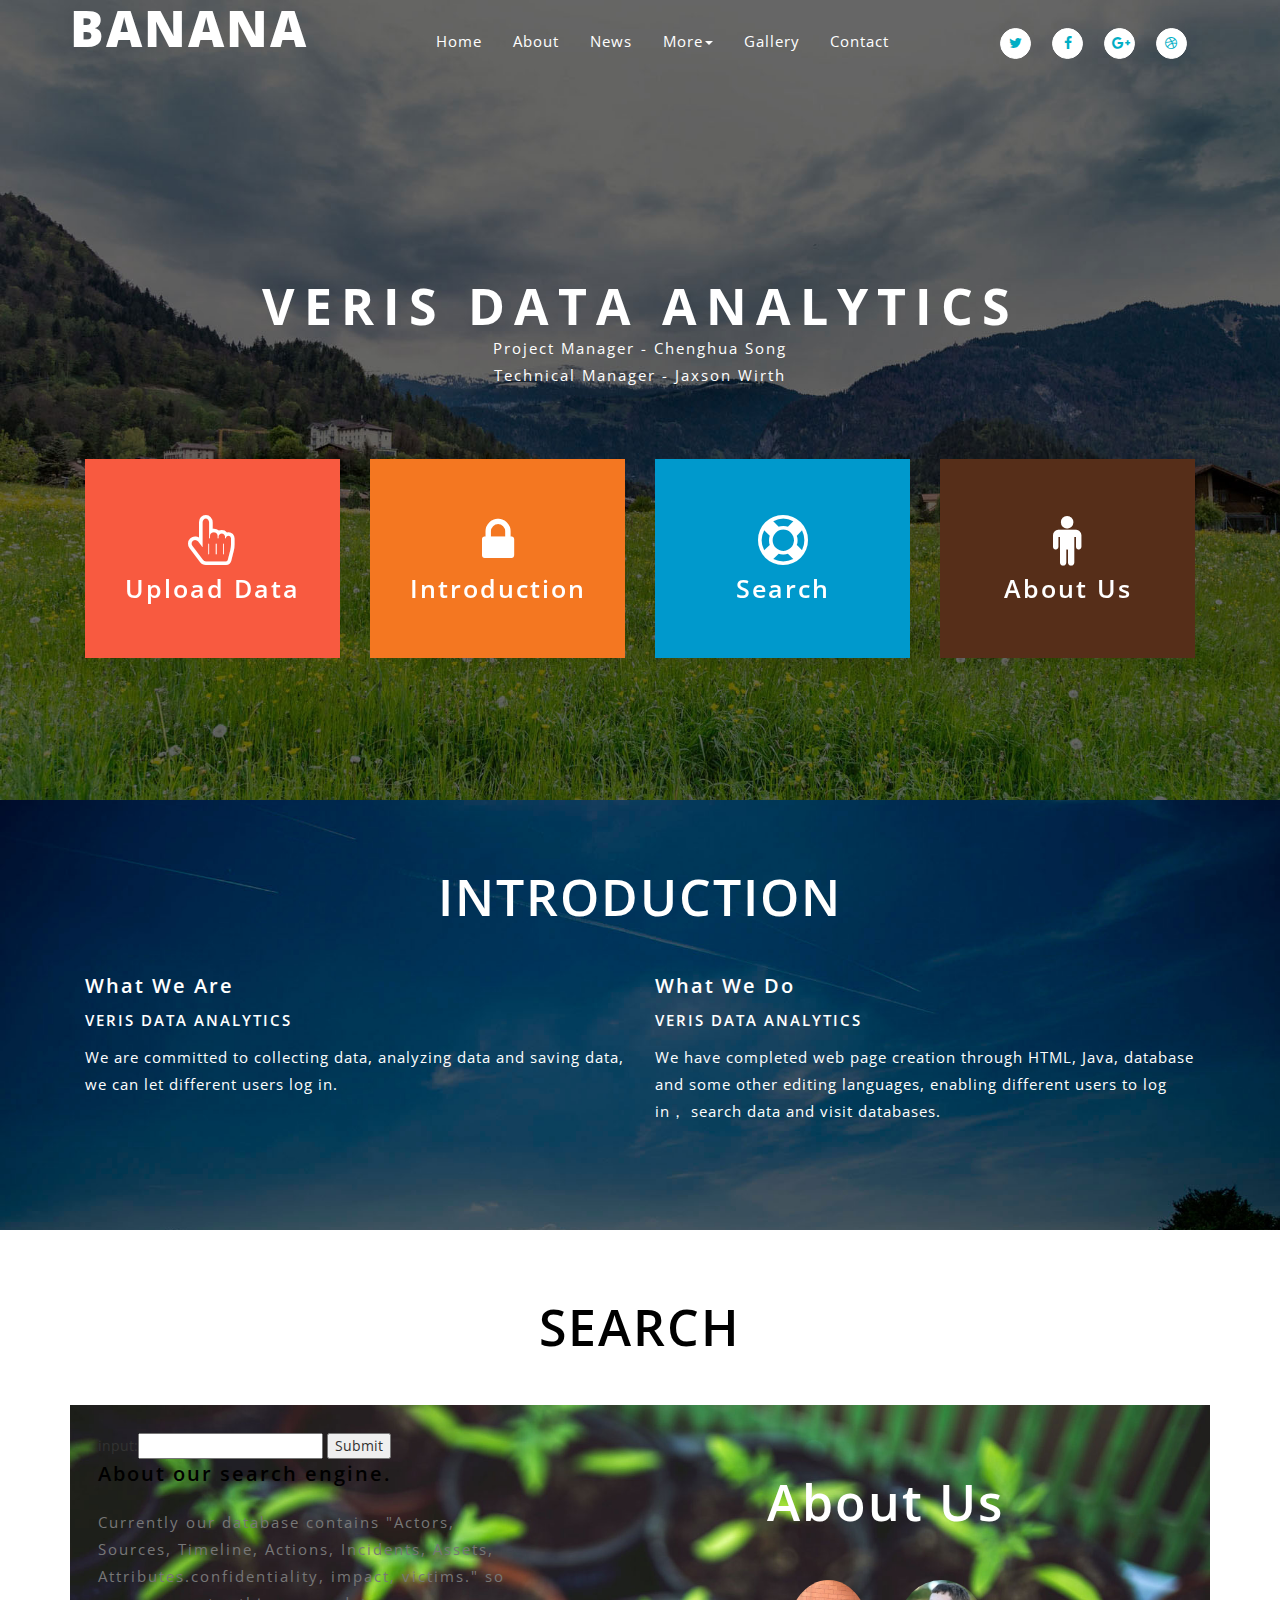
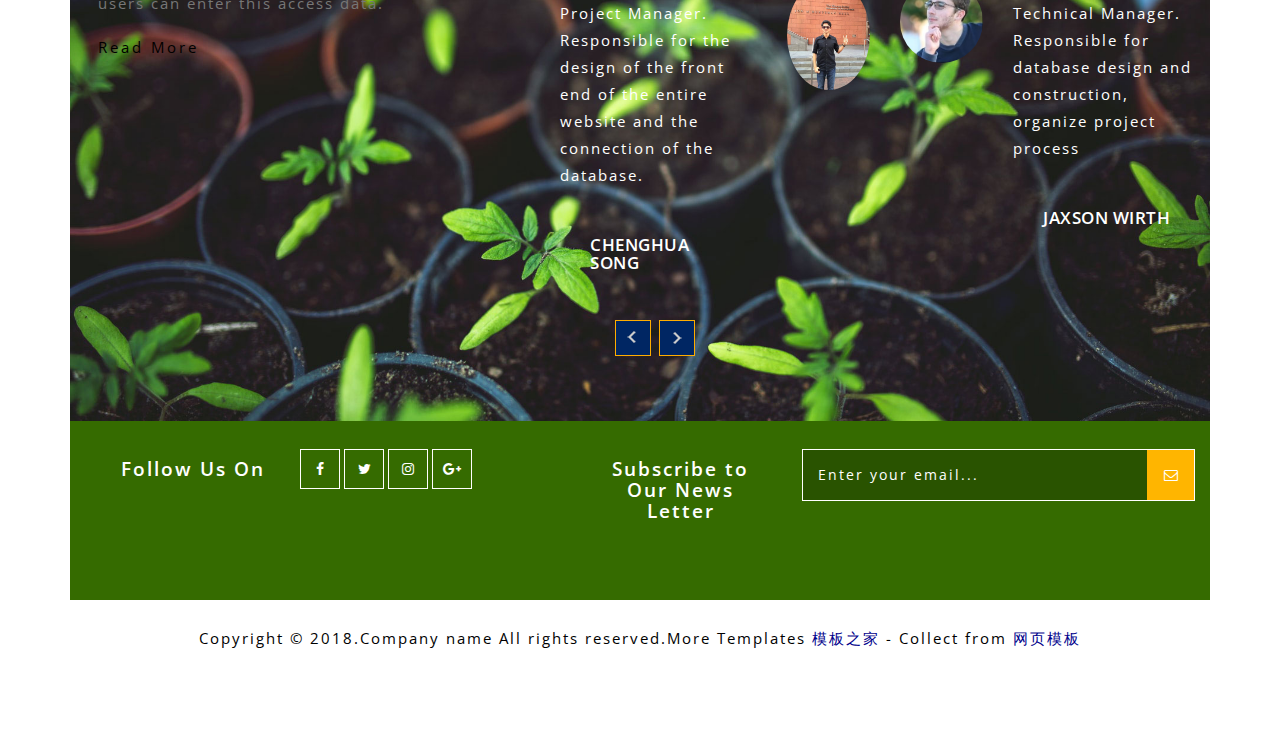
<file: cpts_1720_cvl/index.html>
<!DOCTYPE html>
<html>
<head>
<title>Home</title>
<meta name="viewport" content="width=device-width, initial-scale=1">
<meta charset="utf-8">
<meta name="keywords" content="" />
<link href="css/bootstrap.min.css" rel="stylesheet" type="text/css" media="all">
<link href="css/font-awesome.min.css" rel="stylesheet" type="text/css" media="all">
<link href="css/smoothbox.css" rel="stylesheet" type="text/css" media="all"/>
<link href="css/style.css" rel="stylesheet" type="text/css" media="all"/>
<link href="http://fonts.googleapis.com/css?family=Open+Sans" rel="stylesheet">
<link href="http://fonts.googleapis.com/css?family=Abel" rel="stylesheet">
<link href="http://fonts.googleapis.com/css?family=Roboto" rel="stylesheet">
</head>
<body>
<!-- Banner-->
<!-- navigation -->
<div class="banner" id="banner">
		<div class="top-nav w3-agiletop">
			<div class="container">
				<div class="navbar-header w3llogo">
					<button type="button" class="navbar-toggle collapsed" data-toggle="collapse" data-target="#bs-example-navbar-collapse-1">
						<span class="sr-only">Toggle navigation</span>
						<span class="icon-bar"></span>
						<span class="icon-bar"></span>
						<span class="icon-bar"></span>
					</button> 
					<h1><a href="index.html">BANANA</a></h1>
				</div>
				<!-- Collect the nav links, forms, and other content for toggling -->
				<div class="collapse navbar-collapse" id="bs-example-navbar-collapse-1">
					<div class="w3menu navbar-left">
						<ul class="nav navbar">
							<li><a href="#banner" class="scroll">Home</a></li>
							<li><a href="#about" class="scroll">About</a></li> 
							<li><a href="#news" class="scroll"> News</a></li>
							<li><a href="#" class="dropdown-toggle" data-toggle="dropdown" role="button" aria-haspopup="true" aria-expanded="false"><span data-letters="Pages">More</span><span class="caret"></span></a>
								<ul class="dropdown-menu"> 
									<li><a href="#agile-stats" class="scroll">Stats</a></li>
									<li><a href="#testimonials" class="scroll">Testimonials</a></li>
								</ul>
							</li>  
							<li><a href="#gallery" class="scroll">Gallery</a></li>
							<li><a href="#contact" class="scroll">Contact</a></li>
						</ul>
					</div>
					<div class="w3ls-bnr-icons social-icon navbar-right">
						<a href="#" class="social-button twitter"><i class="fa fa-twitter"></i></a>
						<a href="#" class="social-button facebook"><i class="fa fa-facebook"></i></a> 
						<a href="#" class="social-button google"><i class="fa fa-google-plus"></i></a> 
						<a href="#" class="social-button dribbble"><i class="fa fa-dribbble"></i></a> 
					</div> 
					<div class="clearfix"> </div>  
				</div>
			</div>	
		</div>	
		<!-- //navigation --> 
		<div class="logo">
					<h2>Veris Data Analytics </h2>
					<p>Project Manager - Chenghua Song  </p>
                    <p>Technical Manager - Jaxson Wirth</p>
				</div>
				<div class="container">
					<ul class="rslides" id="slider3">
						<li>
							<div class="slider-info">
								
								<div class="col-md-3 w3_b1">
								<div class="w3_gap">
								<i class="fa fa-hand-pointer-o" aria-hidden="true"></i>
								<h3>Upload Data</h3>
								</div>
								</div>
								<div class="col-md-3 w3_b2">
								<div class="w3_gap1">
								<i class="fa fa-lock" aria-hidden="true"></i>
								<h3>Introduction</h3>
								</div>
								</div>
								<div class="col-md-3 w3_b3">
								<div class="w3_gap2">
								<i class="fa fa-life-ring" aria-hidden="true"></i>
								<h3>Search</h3>
								</div>
								</div>
								<div class="col-md-3 w3_b4">
								<div class="w3_gap3">
								<i class="fa fa-male" aria-hidden="true"></i>
								<h3>About Us</h3>
								</div>
								</div>
							</div>
						</li>
					</ul>
					
					
			<div class="clearfix"></div>
		</div>
		<div class="clearfix"></div>
</div>
<!-- /Banner-->

<!-- About Us-->
<div class="about" id="about">
<div class="container">
<h3>INTRODUCTION</h3>
<div class="col-md-6 w3_abl">
<h4>What We Are</h4>
<h5>VERIS DATA ANALYTICS</h5>
<p>We are committed to collecting data, analyzing data and saving data, we can let different users log in.</p>
</div>
<div class="col-md-6 w3_abl">
<h4>What We Do</h4>
<h5>VERIS DATA ANALYTICS</h5>
<p>We have completed web page creation through HTML, Java, database and some other editing languages, enabling different users to log in， search data and visit databases.</p>
<!--
</div>
<div class="col-md-6 w3_abl">
<h4>Mission</h4>
<div class="col-md-6 w3l_abl">
<img src="images/abt1.jpg" class="img-responsive">
</div>
<div class="col-md=6 w3l_abtr">
<p>Lorem Ipsum is simply dummy text of the printing and typesetting industry. Lorem Ipsum has been the industry's standard dummy text ever since the 1500s</p>
<div class="wthree_rm">
</div>
</div>
</div>
<div class="col-md-6 w3_abl">
<h4>Company Profile</h4>
<div class="col-md-6 w3l_abl">
<img src="images/abt2.jpg" class="img-responsive">
</div>
<div class="col-md=6 w3l_abtr">
<p>Lorem Ipsum is simply dummy text of the printing and typesetting industry. Lorem Ipsum has been the industry's standard dummy text ever since the 1500s</p>
<div class="wthree_rm">
-->
</div>
</div>
</div>
</div>
</div>

<!-- /About Us-->
<!-- News-->
<div class="news" id="news">
<div class="container">
<h3>SEARCH</h3>
<div class="col-md-5 w3l_nl">
    <form action="form_action.asp" method="get">
		input:<input id="name" name="name" type="text" />
		<input type="submit" value="Submit" />
    </form>

<h4>About our search engine.</h4>
<p>Currently our database contains "Actors, Sources, Timeline, Actions, Incidents, Assets, Attributes.confidentiality, impact, victims." so users can enter this access data.</p>
<a href="#" data-toggle="modal" data-target="#myModal">Read More </a>
  <div class="modal video-modal fade" id="myModal" tabindex="-1" role="dialog" aria-labelledby="myModal">
		<div class="modal-dialog" role="document">
             <div class="modal-content">
        <div class="modal-header">
          <button type="button" class="close" data-dismiss="modal">&times;</button>
          <h4 class="modal-title">Modal Header</h4>
        </div>
        <div class="modal-body">
		<img src="images/abtrm3.jpg"  class="img-responsive" alt="tfg">
          <p>Lorem Ipsum is simply dummy text of the printing and typesetting industry. Lorem Ipsum has been the industry's standard dummy text ever since the 1500s, when an unknown printer took a galley of type and scrambled it to make a type specimen book..</p>
        </div>
        <div class="modal-footer">
          <button type="button" class="btn btn-default" data-dismiss="modal">Close</button>
        </div>
      </div>

    </div>
  </div>





</div>
<!--/News-->
<div class="tlinks">Collect from <a href="http://www.cssmoban.com/"  title="网站模板">网站模板</a></div>
<!-- Stats-->




<!-- Clients-->
<div class="testimonials" id="testimonials">
	<div class="container">
		<h3 class="heading-agileinfo">About Us</h3>
		<div class="flex-slider">
			<ul id="flexiselDemo1">			
				
				<li>
					<div class="laptop">
					<div class="col-md-8 col-sm-8 team-right">
							<p>Project Manager. Responsible for the design of the front end of the entire website and the connection of the database.</p>
							<div class="name-w3ls">
								<h5>Chenghua Song</h5>
								
							</div>
						</div>
						<div class="col-md-4 col-sm-4 team-left">
							<img src="images/song.jpg" class="img-responsive"  alt=" " />
						</div>
						<div class="clearfix"></div>
					</div>
				</li>
				<li>
					<div class="laptop">
					<div class="col-md-4 col-sm-4 team-left">
							<img src="images/Jaxson.jpg" class="img-responsive"  alt=" " />
						</div>
						<div class="col-md-8 col-sm-8 team-right">
							<p>Technical Manager. Responsible for database design and construction, organize project process</p>
							<div class="name-w3ls">
								<h5>Jaxson Wirth</h5>
								
							</div>
						</div>
						
						<div class="clearfix"></div>
					</div>
				</li>
			
				
				
			</ul>
			
			
		</div>

	</div>
</div>
<!--//Clients-->


<!-- footer -->
	<div class="footer" id="footer">
		<div class="f-bg-w3l">
			<div class="container">
				<div class="col-md-5 w3layouts_footer_grid">
				<div class="col-md-5 w3layouts_footer_grid1">
					<h3>Follow Us On</h3>
					</div>
					<div class="col-md-7 w3layouts_footer_grid2">
					<ul class="social_agileinfo">
						<li><a href="#" class="w3_facebook"><i class="fa fa-facebook"></i></a></li>
						<li><a href="#" class="w3_twitter"><i class="fa fa-twitter"></i></a></li>
						<li><a href="#" class="w3_instagram"><i class="fa fa-instagram"></i></a></li>
						<li><a href="#" class="w3_google"><i class="fa fa-google-plus"></i></a></li>
					</ul>
					</div>
				</div>
				<div class="col-md-7 w3layouts_footer_grid">
				<div class="col-md-4 w3layouts_footer_grid1">
				<h3>Subscribe to Our News Letter</h3>
				</div>
				<div class="col-md-8 w3layouts_footer_grid2">
					<form action="#" method="post">
						<input type="email" name="Email" placeholder="Enter your email..." required="">
						<button class="btn1"><i class="fa fa-envelope-o" aria-hidden="true"></i></button>
						<div class="clearfix"> </div>
					</form>
					
				</div>
				</div>
				<div class="clearfix"> </div>
			</div>
		</div>
	</div>
	</div>
	<!-- //footer -->
<div class="copyright">
 <p>Copyright &copy; 2018.Company name All rights reserved.More Templates <a href="http://www.cssmoban.com/" target="_blank" title="模板之家">模板之家</a> - Collect from <a href="http://www.cssmoban.com/" title="网页模板" target="_blank">网页模板</a></p>
 </div>

<script src="js/jquery.min.js"></script>
<script src="js/bootstrap.min.js"></script>
<script  src="js/move-top.js"></script>
<script  src="js/easing.js"></script>
<script  src="js/SmoothScroll.min.js"></script>

 
<!-- Slider script-->
<script src="js/responsiveslides.min.js"></script>
							<script>
								// You can also use "$(window).load(function() {"
								$(function () {
								  // Slideshow 4
								  $("#slider3").responsiveSlides({
									auto: true,
									pager:true,
									nav:false,
									speed: 500,
									namespace: "callbacks",
									before: function () {
									  $('.events').append("<li>before event fired.</li>");
									},
									after: function () {
									  $('.events').append("<li>after event fired.</li>");
									}
								  });
							
								});
							 </script>
							  <script>
			    // You can also use "$(window).load(function() {"
			    $(function () {
			      // Slideshow 4
			      $("#slider4").responsiveSlides({
			        auto: true,
			        pager:false,
			        nav:true,
			        speed: 500,
			        namespace: "callbacks",
			        before: function () {
			          $('.events').append("<li>before event fired.</li>");
			        },
			        after: function () {
			          $('.events').append("<li>after event fired.</li>");
			        }
			      });
			
			    });
			  </script>
<!-- /Slider script-->
<!-- Number Scroler-->
	<script src="js/numscroller-1.0.js"></script>
<!-- /Number Scroler-->
<!--flexiselDemo1 -->
<script type="text/javascript" src="js/jquery.flexisel.js"></script>
 <script type="text/javascript">
							$(window).load(function() {
								$("#flexiselDemo1").flexisel({
									visibleItems: 2,
									animationSpeed: 1000,
									autoPlay:true,
									autoPlaySpeed: 3000,    		
									pauseOnHover: true,
									enableResponsiveBreakpoints: true,
									responsiveBreakpoints: { 
										portrait: { 
											changePoint:480,
											visibleItems: 1
										}, 
										landscape: { 
											changePoint:640,
											visibleItems: 1
										},
										tablet: { 
											changePoint:991,
											visibleItems: 1
										}
									}
								});
								
							});
			</script>
			
<!--//flexiselDemo1 -->
<script type="text/javascript" src="js/smoothbox.jquery2.js"></script>

<!-- start-smoth-scrolling -->
	<script type="text/javascript">
		$(document).ready(function() {
			/*
				var defaults = {
				containerID: 'toTop', // fading element id
				containerHoverID: 'toTopHover', // fading element hover id
				scrollSpeed: 1200,
				easingType: 'linear' 
				};
			*/
								
			$().UItoTop({ easingType: 'easeOutQuart' });
								
			});
	</script>
<!-- scrolling script -->
<script type="text/javascript">
	jQuery(document).ready(function($) {
		$(".scroll").click(function(event){		
			event.preventDefault();
			$('html,body').animate({scrollTop:$(this.hash).offset().top},1000);
		});
	});
</script> 
<!-- //scrolling script -->
<!--//start-smoth-scrolling -->

</body>
</html>
</file>
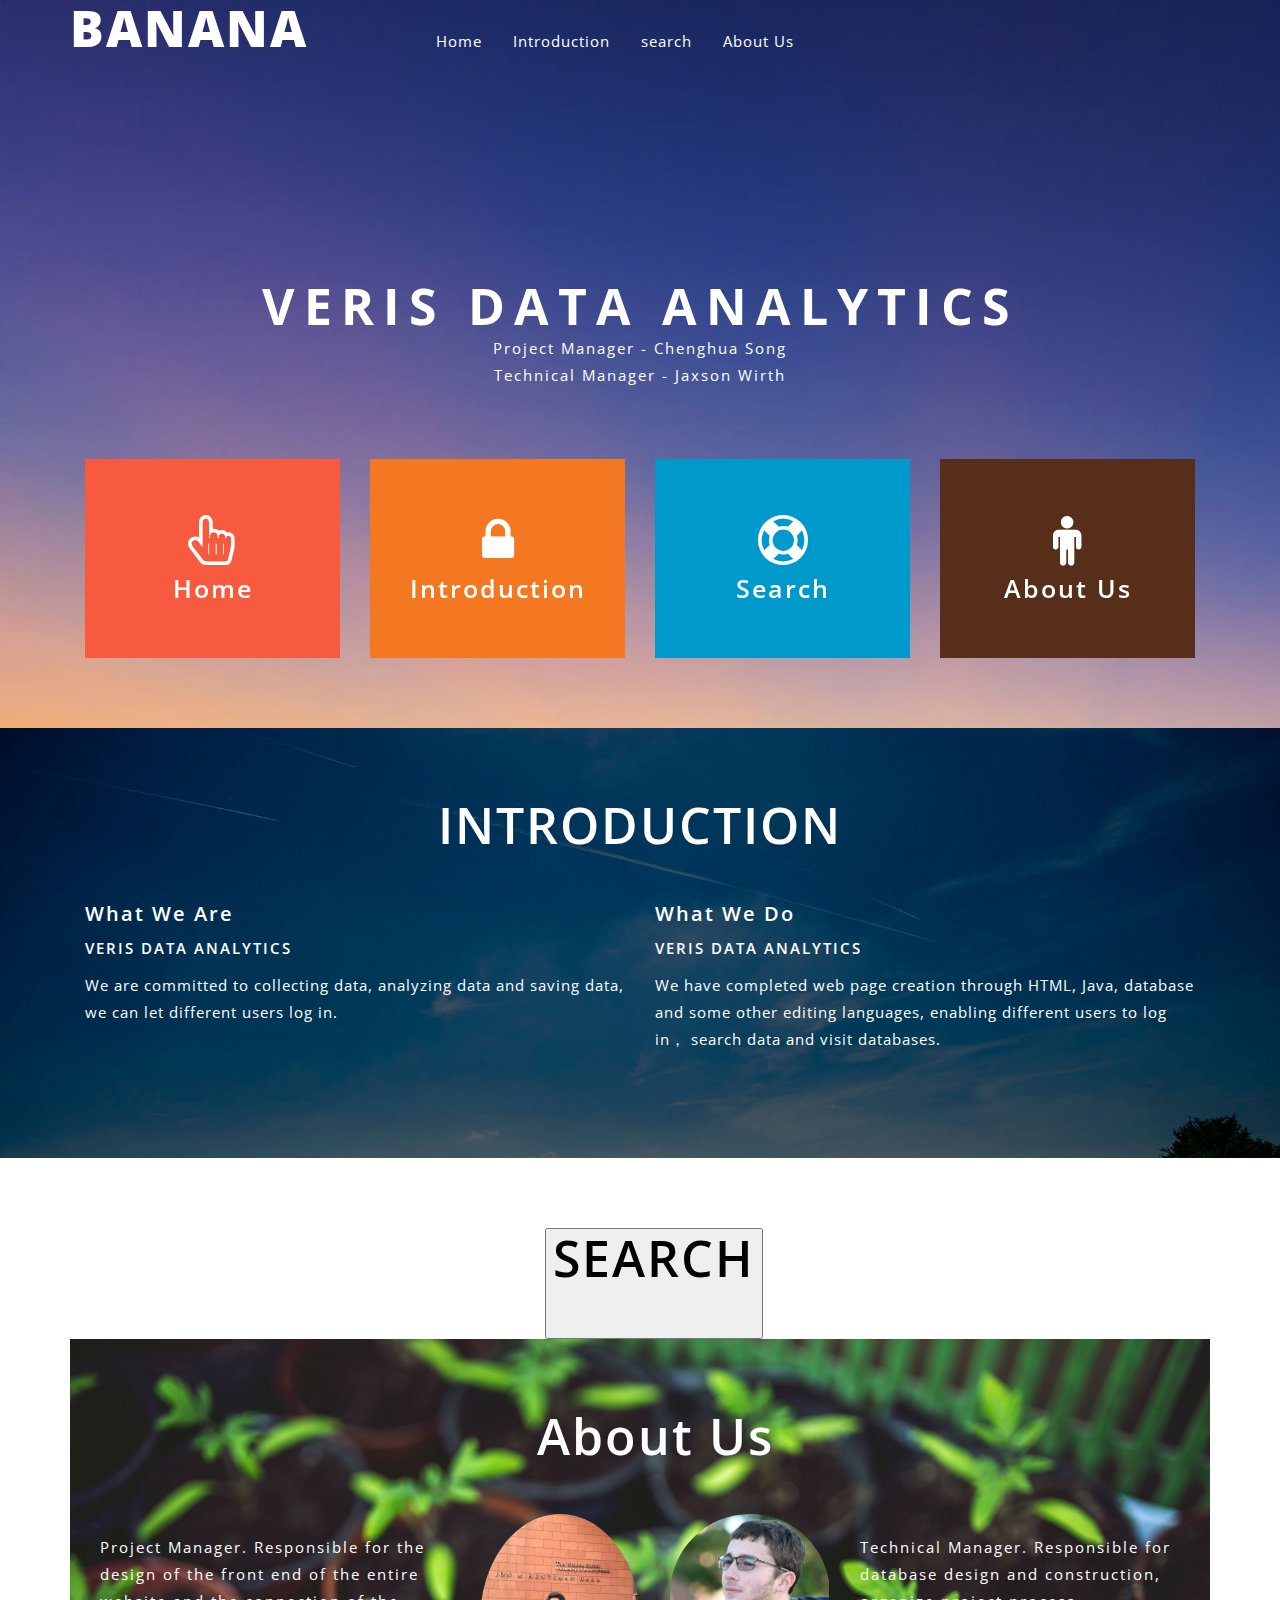
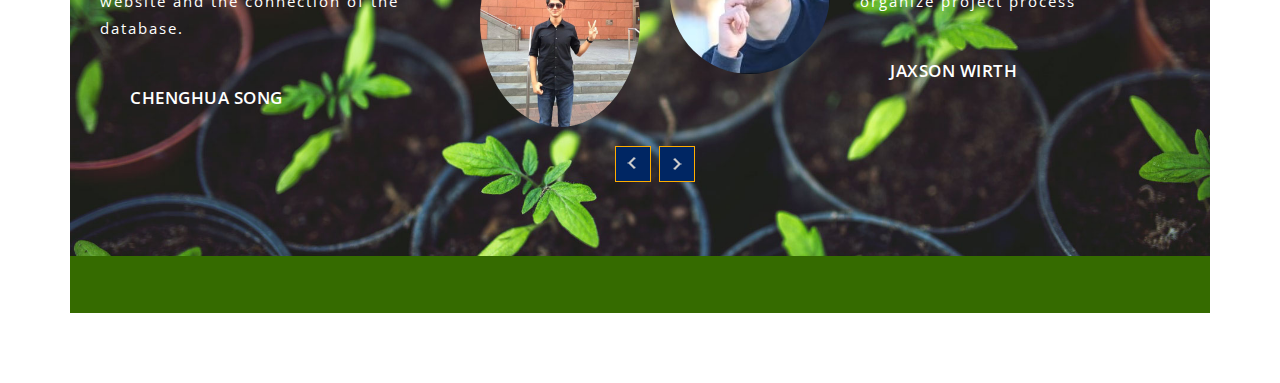
<file: Final/cpts_1720_cvl/index.html>
<!DOCTYPE html>
<html>
<head>
<title>Home</title>
<meta name="viewport" content="width=device-width, initial-scale=1">
<meta charset="utf-8">
<meta name="keywords" content="" />
<link href="css/bootstrap.min.css" rel="stylesheet" type="text/css" media="all">
<link href="css/font-awesome.min.css" rel="stylesheet" type="text/css" media="all">
<link href="css/smoothbox.css" rel="stylesheet" type="text/css" media="all"/>
<link href="css/style.css" rel="stylesheet" type="text/css" media="all"/>
<link href="http://fonts.googleapis.com/css?family=Open+Sans" rel="stylesheet">
<link href="http://fonts.googleapis.com/css?family=Abel" rel="stylesheet">
<link href="http://fonts.googleapis.com/css?family=Roboto" rel="stylesheet">
</head>
<body>
<!-- Banner-->
<!-- navigation -->
<div class="banner" id="banner">
		<div class="top-nav w3-agiletop">
			<div class="container">
				<div class="navbar-header w3llogo">
					<button type="button" class="navbar-toggle collapsed" data-toggle="collapse" data-target="#bs-example-navbar-collapse-1">
						<span class="sr-only">Toggle navigation</span>
						<span class="icon-bar"></span>
						<span class="icon-bar"></span>
						<span class="icon-bar"></span>
					</button> 
					<h1><a href="index.html">BANANA</a></h1>
				</div>
				<!-- Collect the nav links, forms, and other content for toggling -->
				<div class="collapse navbar-collapse" id="bs-example-navbar-collapse-1">
					<div class="w3menu navbar-left">
						<ul class="nav navbar">
							<li><a href="#banner" class="scroll">Home</a></li>
							<li><a href="#about" class="scroll">Introduction</a></li>
							<li><a href="#news" class="scroll"> search</a></li>
							<li><a href="#testimonials" class="scroll">About Us</a></li>

						</ul>

					<div class="clearfix"> </div>  
				</div>
			</div>	
		</div>	
		<!-- //navigation --> 
		<div class="logo">
					<h2>Veris Data Analytics </h2>
					<p>Project Manager - Chenghua Song  </p>
                    <p>Technical Manager - Jaxson Wirth</p>
				</div>
				<div class="container">
					<ul class="rslides" id="slider3">
						<li>
							<div class="slider-info">
								
								<div class="col-md-3 w3_b1">
								<div class="w3_gap">
								<i class="fa fa-hand-pointer-o" aria-hidden="true"></i>
								<h3>Home</h3>
								</div>
								</div>

								<div class="col-md-3 w3_b2">
								<div class="w3_gap1">
								<i class="fa fa-lock" aria-hidden="true"></i>
								<h3>Introduction</h3>
								</div>
								</div>
								<div class="col-md-3 w3_b3">
								<div class="w3_gap2">
								<i class="fa fa-life-ring" aria-hidden="true"></i>
								<h3>Search</h3>
								</div>
								</div>
								<div class="col-md-3 w3_b4">
								<div class="w3_gap3">
								<i class="fa fa-male" aria-hidden="true"></i>
								<h3>About Us</h3>
								</div>
								</div>
							</div>
						</li>
					</ul>
					
					
			<div class="clearfix"></div>
		</div>
		<div class="clearfix"></div>
</div>
<!-- /Banner-->

<!-- About Us-->
<div class="about" id="about">
<div class="container">
<h3>INTRODUCTION</h3>
<div class="col-md-6 w3_abl">
<h4>What We Are</h4>
<h5>VERIS DATA ANALYTICS</h5>
<p>We are committed to collecting data, analyzing data and saving data, we can let different users log in.</p>
</div>
<div class="col-md-6 w3_abl">
<h4>What We Do</h4>
<h5>VERIS DATA ANALYTICS</h5>
<p>We have completed web page creation through HTML, Java, database and some other editing languages, enabling different users to log in， search data and visit databases.</p>
<!--
</div>
<div class="col-md-6 w3_abl">
<h4>Mission</h4>
<div class="col-md-6 w3l_abl">
<img src="images/abt1.jpg" class="img-responsive">
</div>
<div class="col-md=6 w3l_abtr">
<p>Lorem Ipsum is simply dummy text of the printing and typesetting industry. Lorem Ipsum has been the industry's standard dummy text ever since the 1500s</p>
<div class="wthree_rm">
</div>
</div>
</div>
<div class="col-md-6 w3_abl">
<h4>Company Profile</h4>
<div class="col-md-6 w3l_abl">
<img src="images/abt2.jpg" class="img-responsive">
</div>
<div class="col-md=6 w3l_abtr">
<p>Lorem Ipsum is simply dummy text of the printing and typesetting industry. Lorem Ipsum has been the industry's standard dummy text ever since the 1500s</p>
<div class="wthree_rm">
-->
</div>
</div>
</div>
</div>
</div>

<!-- /About Us-->
<!-- News-->
<div class="news" id="news">
<div class="container">
	<button type="button" onclick="window.location='search.html'"><h3>SEARCH</h3></button>
	<div class="col-md-5 w3l_nl">




	<!--
	<div class="col-md-5 w3l_nl">
    <form action="form_action.asp" method="get">
		input:<input id="name" name="name" type="text" />
		<input type="submit" value="Submit" />
    </form>

<h4>About our search engine.</h4>
<p>Currently our database contains "Actors, Sources, Timeline, Actions, Incidents, Assets, Attributes.confidentiality, impact, victims." so users can enter this access data.</p>
	<h5></h5>
	-->

  <div class="modal video-modal fade" id="myModal" tabindex="-1" role="dialog" aria-labelledby="myModal">
		<div class="modal-dialog" role="document">
             <div class="modal-content">
        <div class="modal-header">
          <button type="button" class="close" data-dismiss="modal">&times;</button>
          <h4 class="modal-title">Modal Header</h4>
        </div>
        <div class="modal-body">
		<img src="images/abtrm3.jpg"  class="img-responsive" alt="tfg">
          <p>Lorem Ipsum is simply dummy text of the printing and typesetting industry. Lorem Ipsum has been the industry's standard dummy text ever since the 1500s, when an unknown printer took a galley of type and scrambled it to make a type specimen book..</p>
        </div>
        <div class="modal-footer">
          <button type="button" class="btn btn-default" data-dismiss="modal">Close</button>
        </div>
      </div>

    </div>
  </div>





</div>
<!--/News-->
<div class="tlinks">Collect from <a href="http://www.cssmoban.com/"  title="网站模板">网站模板</a></div>
<!-- Stats-->




<!-- Clients-->
<div class="testimonials" id="testimonials">
	<div class="container">
		<h3 class="heading-agileinfo">About Us</h3>
		<div class="flex-slider">
			<ul id="flexiselDemo1">			
				
				<li>
					<div class="laptop">
					<div class="col-md-8 col-sm-8 team-right">
							<p>Project Manager. Responsible for the design of the front end of the entire website and the connection of the database.</p>
							<div class="name-w3ls">
								<h5>Chenghua Song</h5>
								
							</div>
						</div>
						<div class="col-md-4 col-sm-4 team-left">
							<img src="images/song.jpg" class="img-responsive"  alt=" " />
						</div>
						<div class="clearfix"></div>
					</div>
				</li>
				<li>
					<div class="laptop">
					<div class="col-md-4 col-sm-4 team-left">
							<img src="images/Jaxson.jpg" class="img-responsive"  alt=" " />
						</div>
						<div class="col-md-8 col-sm-8 team-right">
							<p>Technical Manager. Responsible for database design and construction, organize project process</p>
							<div class="name-w3ls">
								<h5>Jaxson Wirth</h5>
								
							</div>
						</div>
						
						<div class="clearfix"></div>
					</div>
				</li>
			
				
				
			</ul>
			
			
		</div>

	</div>
</div>
<!--//Clients-->


<!-- footer -->
	<div class="footer" id="footer">
		<div class="f-bg-w3l">
			<div class="container">
				<div class="col-md-5 w3layouts_footer_grid">
				<div class="col-md-5 w3layouts_footer_grid1">

				</div>
				<div class="col-md-7 w3layouts_footer_grid">
				<div class="col-md-4 w3layouts_footer_grid1">

				<div class="clearfix"> </div>
			</div>
		</div>
	</div>
	</div>
	<!-- //footer -->


<script src="js/jquery.min.js"></script>
<script src="js/bootstrap.min.js"></script>
<script  src="js/move-top.js"></script>
<script  src="js/easing.js"></script>
<script  src="js/SmoothScroll.min.js"></script>

 
<!-- Slider script-->
<script src="js/responsiveslides.min.js"></script>
							<script>
								// You can also use "$(window).load(function() {"
								$(function () {
								  // Slideshow 4
								  $("#slider3").responsiveSlides({
									auto: true,
									pager:true,
									nav:false,
									speed: 500,
									namespace: "callbacks",
									before: function () {
									  $('.events').append("<li>before event fired.</li>");
									},
									after: function () {
									  $('.events').append("<li>after event fired.</li>");
									}
								  });
							
								});
							 </script>
							  <script>
			    // You can also use "$(window).load(function() {"
			    $(function () {
			      // Slideshow 4
			      $("#slider4").responsiveSlides({
			        auto: true,
			        pager:false,
			        nav:true,
			        speed: 500,
			        namespace: "callbacks",
			        before: function () {
			          $('.events').append("<li>before event fired.</li>");
			        },
			        after: function () {
			          $('.events').append("<li>after event fired.</li>");
			        }
			      });
			
			    });
			  </script>
<!-- /Slider script-->
<!-- Number Scroler-->
	<script src="js/numscroller-1.0.js"></script>
<!-- /Number Scroler-->
<!--flexiselDemo1 -->
<script type="text/javascript" src="js/jquery.flexisel.js"></script>
 <script type="text/javascript">
							$(window).load(function() {
								$("#flexiselDemo1").flexisel({
									visibleItems: 2,
									animationSpeed: 1000,
									autoPlay:true,
									autoPlaySpeed: 3000,    		
									pauseOnHover: true,
									enableResponsiveBreakpoints: true,
									responsiveBreakpoints: { 
										portrait: { 
											changePoint:480,
											visibleItems: 1
										}, 
										landscape: { 
											changePoint:640,
											visibleItems: 1
										},
										tablet: { 
											changePoint:991,
											visibleItems: 1
										}
									}
								});
								
							});
			</script>
			
<!--//flexiselDemo1 -->
<script type="text/javascript" src="js/smoothbox.jquery2.js"></script>

<!-- start-smoth-scrolling -->
	<script type="text/javascript">
		$(document).ready(function() {
			/*
				var defaults = {
				containerID: 'toTop', // fading element id
				containerHoverID: 'toTopHover', // fading element hover id
				scrollSpeed: 1200,
				easingType: 'linear' 
				};
			*/
								
			$().UItoTop({ easingType: 'easeOutQuart' });
								
			});
	</script>
<!-- scrolling script -->
<script type="text/javascript">
	jQuery(document).ready(function($) {
		$(".scroll").click(function(event){		
			event.preventDefault();
			$('html,body').animate({scrollTop:$(this.hash).offset().top},1000);
		});
	});
</script> 
<!-- //scrolling script -->
<!--//start-smoth-scrolling -->

</body>
</html>
</file>
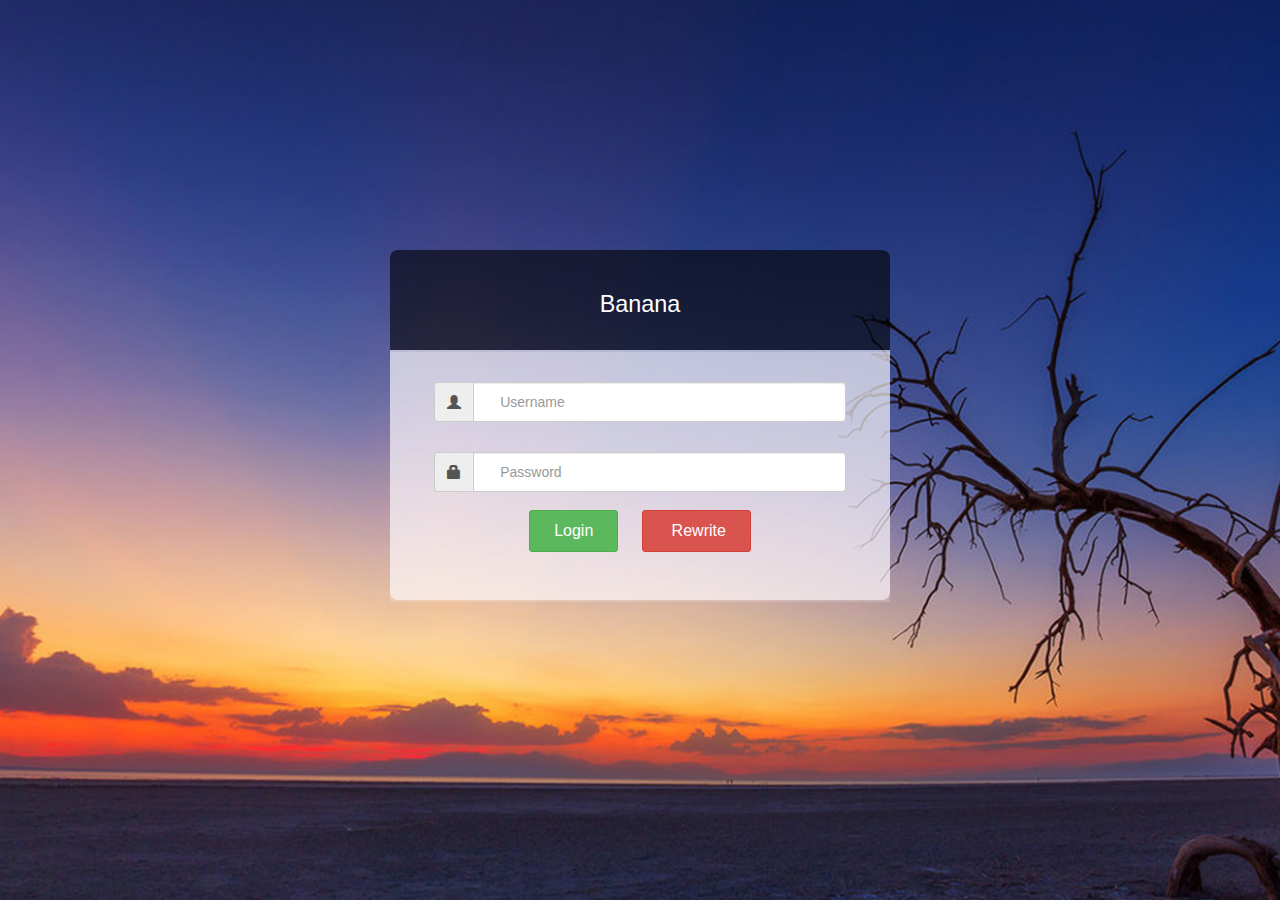
<file: cpts_1720_cvl/Login.html>
<!DOCTYPE html>
<html>
	<head>
		<meta charset="utf-8" />
		<title>Banana</title>
		<link rel="stylesheet" type="text/css" href="css/bootstrap1.min.css"/>
		<link rel="stylesheet" type="text/css" href="css/login.css"/>
		<meta name="viewport" content="width=device-width, initial-scale=1, maximum-scale=1, user-scalable=no">
	</head>
	
	<body>
	<div class="box">
		<div class="login-box">
			<div class="login-title text-center">
				<h1>
					<small>Banana</small>
				</h1>
			</div>
			<div class="login-content ">
				<div class="form">
					<form id="modifyPassword" class="form-horizontal" action="" method="post">							
						<!-- 用户名输入 -->
						<div class="form-group">
							<div class="col-xs-10 col-xs-offset-1">
								<div class="input-group">
									<span class="input-group-addon"><span
										class="glyphicon glyphicon-user"></span></span> 
								<input type="text" id="username" name="username" class="form-control" placeholder="Username">
								</div>
							</div>
						</div>
						
						<!-- 密码输入 -->
						<div class="form-group">
							<div class="col-xs-10 col-xs-offset-1">
								<div class="input-group">
									<span class="input-group-addon"><span
										class="glyphicon glyphicon-lock"></span></span> 
										<input type="password" id="password" name="password" class="form-control" placeholder="Password">
								</div>
							</div>
						</div>

								
						<!-- 登录重置按钮 -->
						<div class="form-group form-actions">
							<div class="col-xs-12 text-center">
								<button type="button" id="login" class="btn btn-sm btn-success" >
									<span class="fa fa-check-circle"></span>Login
								</button>
								<button type="button" id="reset" class="btn btn-sm btn-danger">
									<span class="fa fa-close"></span> Rewrite
								</button>
							</div>
						</div>
					</form>
				</div>
			</div>
		</div>
	</div>

</body>
	
	<script type="text/javascript" src="js/jquery-3.3.1.min.js"></script>
	<script type="text/javascript" src="js/bootstrap1.min.js"></script>
	<script type="text/javascript" src="js/login.js"></script>
</html>
</file>
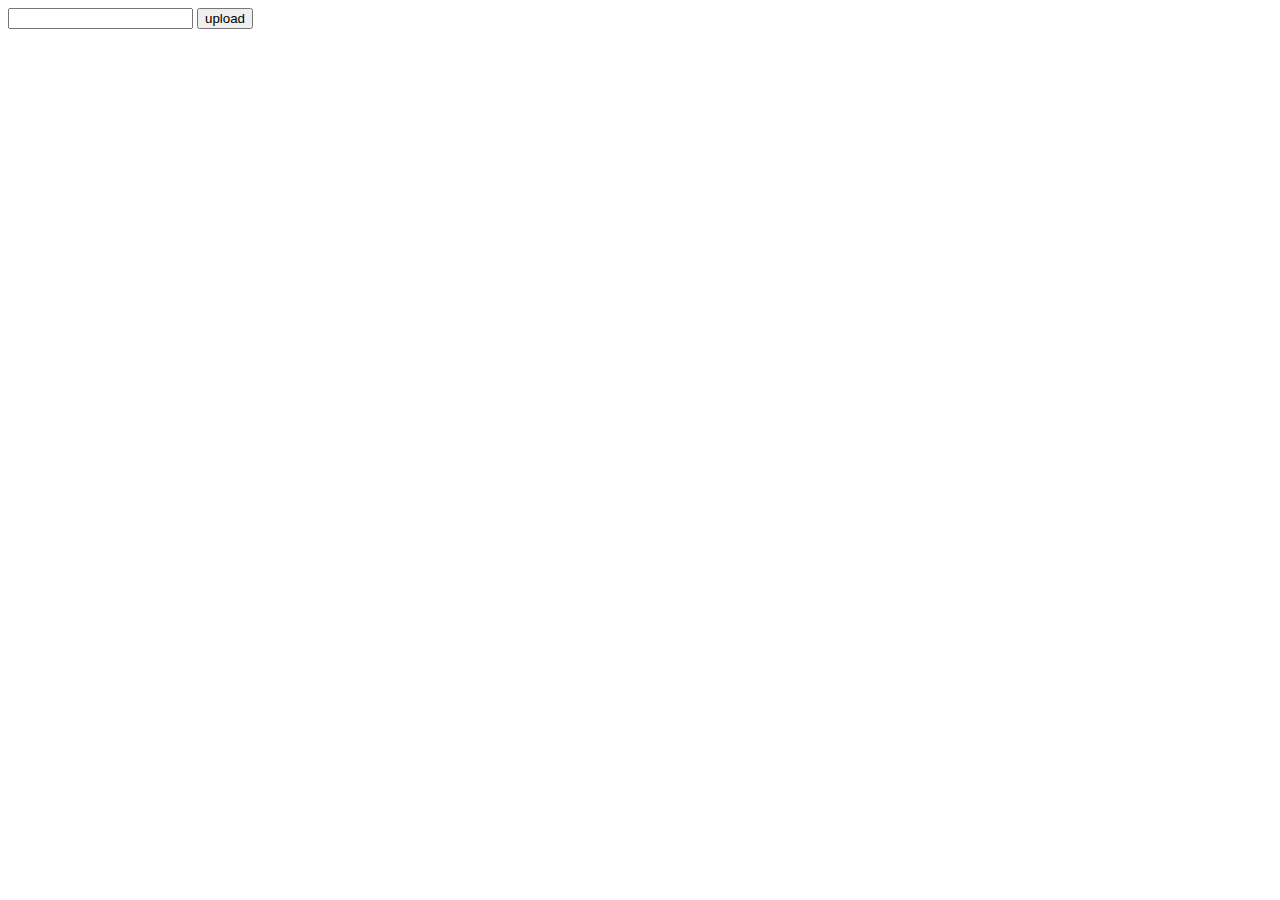
<file: cpts_1720_cvl/main.html>
<!DOCTYPE html>
<html lang="en">
<head>

    <script type="text/javascript" src="js/test.js"></script>

</head>

<body>

<input type="text" name="cc" id="cc" />

<input type="button" value="upload" onclick="run();"/>

</body>

</html>
</file>
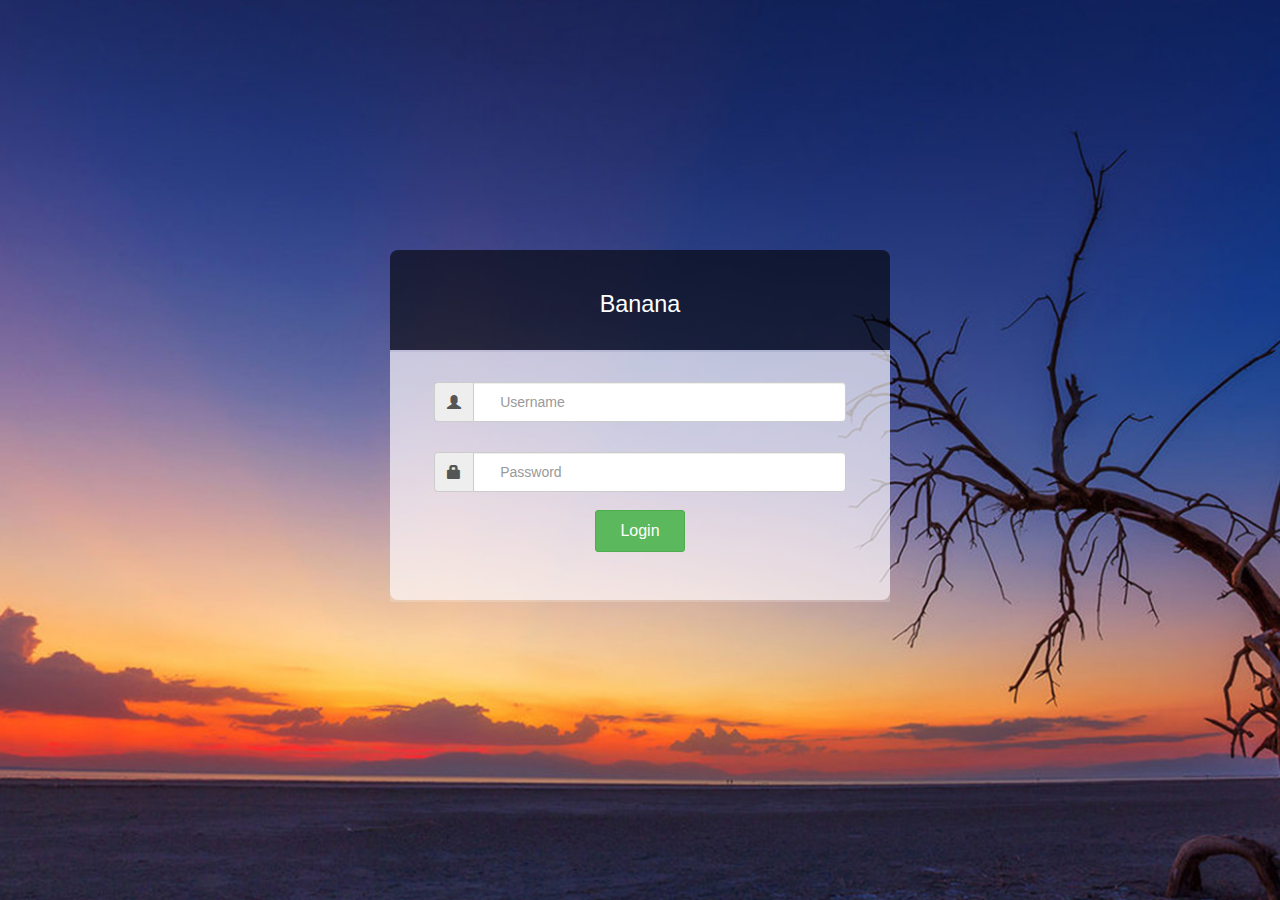
<file: Final/cpts_1720_cvl/Login.html>
<!DOCTYPE html>
<html>
	<head>
		<meta charset="utf-8" />
		<title>Banana</title>
		<link rel="stylesheet" type="text/css" href="css/bootstrap1.min.css"/>
		<link rel="stylesheet" type="text/css" href="css/login.css"/>
		<meta name="viewport" content="width=device-width, initial-scale=1, maximum-scale=1, user-scalable=no">
	</head>
	
	<body>
	<div class="box">
		<div class="login-box">
			<div class="login-title text-center">
				<h1>
					<small>Banana</small>
				</h1>
			</div>
			<div class="login-content ">
				<div class="form">
					<form id="modifyPassword" class="form-horizontal" action="" method="post">
						<div class="form-group">
							<div class="col-xs-10 col-xs-offset-1">
								<div class="input-group">
									<span class="input-group-addon"><span
										class="glyphicon glyphicon-user"></span></span> 
								<input type="text" id="username" name="username" class="form-control" placeholder="Username">
								</div>
							</div>
						</div>
						
						<!-- 密码输入 -->
						<div class="form-group">
							<div class="col-xs-10 col-xs-offset-1">
								<div class="input-group">
									<span class="input-group-addon"><span
										class="glyphicon glyphicon-lock"></span></span> 
										<input type="password" id="password" name="password" class="form-control" placeholder="Password">
								</div>
							</div>
						</div>

								
						<!-- 登录重置按钮 -->
						<div class="form-group form-actions">
							<div class="col-xs-12 text-center">
								<button type="button" id="login" class="btn btn-sm btn-success" >
									<span class="fa fa-check-circle"></span>Login

							</div>
						</div>
					</form>
				</div>
			</div>
		</div>
	</div>

</body>
	
	<script type="text/javascript" src="js/jquery-3.3.1.min.js"></script>
	<script type="text/javascript" src="js/bootstrap1.min.js"></script>
	<script type="text/javascript" src="js/login.js"></script>
</html>
</file>
<file: cpts_1720_cvl/css/smoothbox.css>
body, html {
    height:100%;
    width:100%;
}
/* wrapper */
.smoothbox {
    position: fixed;
    top:0;
    left:0;
    background:rgb(0,0,0);
    background: rgba(0, 0, 0, 0.9);
    height:100%;
    width:100%;
    z-index: 9999;
}
/* wrapper after loading */
.sb-load {
    background:url('images/load.gif') center no-repeat rgba(0,0,0,.9);
}
/* vertical centering */
.smoothbox-table {
    top:0;
    height:100%;
    width:100%;
    display:table;
}
.smoothbox-centering {
    display:table-cell;
    vertical-align:middle;
    top:0;
    height:100%;
    width:100%;
}
/* horizontal centering & sizing */
.smoothbox-sizing {
    display:none;
    position: relative;
    margin: 0 auto;
    padding: 0px;
    width: 80%;
}
/* item wrapper */
.sb-items {
    margin: 0 auto;
    width: auto;
    padding: 0;
    list-style: none;    
    border-radius: 2px;
    display: table;
}
.sb-items:after {
    content: "";
    display: block;
    clear: both;
    visibility: hidden;
    line-height: 0;
    height: 0;
}
/* items */
.sb-item {
    left: 0;
    top:0;
    width: 100%;
    max-height: 80%;
    float: left;
    margin-right: -100%;
    position: relative;
    zoom: 1;
    border-radius: 2px;
    box-shadow: 0px 0px 0px 5px rgba(0, 0, 0, 1), 0px 0px 0px 6px #292929;
    -webkit-backface-visibility: hidden;
    -webkit-transition: all .4s ease-out;
    -moz-transition:all .4s ease-out;
    transition: all .4s ease-out;
}

.no-trans {
    -webkit-transition:none;
    -moz-transition:none;
    transition:none;
}

.sb-item img {
    max-width: 100%;
    max-height: 100%;
    display: block;
    border-radius: 2px;
    position: relative;
}
/* forward animation */
.sb-item-ani {
    top: 400px;
    opacity:0;
    -webkit-transform:scale(.5)rotate(25deg);
    -moz-transform:scale(.5)rotate(25deg);
    transform:scale(.5)rotate(25deg);
}
/* back animation */
.sb-item-ani2 {
    top:400px;
    -webkit-transform:scale(.5) rotate(25deg);
    -moz-transform:scale(.5) rotate(25deg);
    transform:scale(.5) rotate(25deg);
    opacity:0;
}
.sb-caption {
    position: absolute;
    bottom: 0px;
    width: 100%;
    background:rgb(0,0,0);
    background: rgba(0, 0, 0, 0.9);
    color: #CCC;
    font-family: "Segoe UI", Frutiger, "Frutiger Linotype", "Dejavu Sans", "Helvetica Neue", Arial, sans-serif;
    padding: 10px;
    box-sizing: border-box;
    -moz-box-sizing:border-box;
    z-index: 1;
    text-align: center;
    -ms-filter: "progid:DXImageTransform.Microsoft.Alpha(Opacity=80)";
}
/* buttons */
.sb-nav {
    position:absolute;
    top: 10px;
    width: 100%;
    margin: 0 auto;
    display: none;
    z-index: 10;
    text-align: center;
    opacity: .5;
    -ms-filter: "progid:DXImageTransform.Microsoft.Alpha(Opacity=50)";
    filter: alpha(opacity=50);
    font-size: 0;
    -webkit-transition:all .15s ease-out;
    -moz-transition:all .15s ease-out;
    transition:all .15s ease-out;
    zoom:1;
}
.sb-nav:hover {
    opacity:1;
    -ms-filter: "progid:DXImageTransform.Microsoft.Alpha(Opacity=100)";
    filter: alpha(opacity=100);
}

.sb-prev, .sb-next, .sb-cancel {
    display: inline-block;
    background:rgb(0,0,0);
    background: rgba(0, 0, 0, 0.9);
    position: relative;
    zoom:1;
    outline:none;
    margin-right:1px;
    color: #fff!important;
    width: 50px;
    height: 35px;
    text-align: center;
    text-decoration: none;
    font-size: 21px;
    font-weight: bold;
    line-height: 33px;
    -webkit-transition:all .15s ease-out;
    -moz-transition:all .15s ease-out;
    transition:all .15s ease-out;
}
.sb-prev {border-radius: 15px 0 0 15px;}
.sb-next {border-radius: 0 15px 15px 0;}
.sb-nav a:hover {
    background: #fff;
    color: #000!important;
}
.sb-cancel:hover {
    background:#820001;
}
</file>
<file: cpts_1720_cvl/css/style.css>
body {
	padding: 0;
	margin: 0;
	background: #FFF;
	font-family: 'Open Sans', sans-serif;
}
body a {
	transition: 0.5s all;
	-webkit-transition: 0.5s all;
	-moz-transition: 0.5s all;
	-o-transition: 0.5s all;
	-ms-transition: 0.5s all;
	text-decoration: none;
}
body a:hover {
	text-decoration: none;
}
body a:focus, a:hover {
	text-decoration: none;
}
input[type="button"], input[type="submit"] {
	transition: 0.5s all;
	-webkit-transition: 0.5s all;
	-moz-transition: 0.5s all;
	-o-transition: 0.5s all;
	-ms-transition: 0.5s all;
}
h1, h2, h3, h4, h5, h6 {
	margin: 0;
	padding: 0;

		font-weight:600;
		letter-spacing:2px;
		
}
p {
	margin: 0;
	color:#777;
	letter-spacing:1px;
	line-height:1.8em;
	font-size:15px;
	font-weight:400;
	
}
.row{
	margin:0px;
	padding:0px;
}
ul {
	margin: 0;
	padding: 0;
}
label {
	margin: 0;
}
a{
	color:#000;
}
a:focus, a:hover {
	text-decoration: none;
	outline: none;
}
a:focus, a:hover {
    color: #000;
    text-decoration:none;
}
/*-- //Reset-Code --*/

.tlinks{text-indent:-9999px;height:0;line-height:0;font-size:0;overflow:hidden;}
/** Banner**/
/*-- logo --*/
.w3llogo h1 {
    font-size: 3.2em;
    margin-top: .25em;
    line-height: 0.8em;
    font-weight: 900;
}
.w3llogo h1 a {
    display: inline-block;
    color: #fff;
    letter-spacing: 2px;
	font-size: 50px;
}
.w3ls-bnr-icons.social-icon.navbar-right i {
    border: 1px solid #fff;
    width: 31px;
    border-radius: 50%;
    height: 31px;
    padding: 7px;
    background-color: #fff;
}
/*-- //logo --*/
/*-- top-nav --*/
.w3menu.navbar-left {
    margin-left: 8em;
	margin-top: 10px;
}

.top-nav {
    z-index: 999;  
}
nav.navbar.navbar-default {
    background-color: inherit;
    border: none;
    margin: 0;
}

.top-nav ul li { 
    display: inline-block;
	float: left;
} 
/* Effect 11: text fill based on Lea Verou's animation http://dabblet.com/gist/6046779 */
.top-nav ul li a {
    text-decoration: none;
    letter-spacing: 1px;
    font-size: 1.1em;
    color: #fff;
    position: relative;
    font-weight: 400;
    padding: 1.3em 1em;
    display: inline-block;
	-webkit-transition:.5s all;
	-moz-transition:.5s all; 
	transition:.5s all;
}
.nav > li > a:hover, .nav > li > a:focus {
    background: none;
} 
.top-nav ul li a:hover, .top-nav ul li a.active {
    background: transparent;
    -webkit-border-radius: 2px;
    -moz-border-radius: 2px;
    border-radius: 2px;
    color:#00aec5;
}
.top-nav .open > .dropdown-menu {
    display: block;
    text-align: center;
    padding: 0;
    margin: 0;
	background: transparent;
}
.top-nav .open > .dropdown-menu li {
    margin: 0;
    display: block;
    float: none;
}
.top-nav .open > .dropdown-menu li a {
    display: block; 
    font-size: .9em;
	padding: 1em 1em;
}
.nav .open > a, .nav .open > a:hover, .nav .open > a:focus {
    background-color: #ff5722;
    border: none;
	color: #fff;
}
/*-- //top-nav --*/
/*-- social-icons --*/ 
.w3ls-bnr-icons.social-icon {
    margin: 2em 0;
}
.social-icon a {
    font-size: 1em;
    color: #00aec5;
    margin: 0 .6em;
    display: inline-block;
    text-align: center;
    position: relative;
    z-index: 999;
}
.social-icon a:hover {
    color: #FF5722;
} 
/*-- //social-icons --*/
/*--slider--*/
.slider-info p {
    font-size: 1em;
    text-transform: uppercase;
    color: #fff;
    letter-spacing: 5px;
    margin: 0 auto;
    background: rgba(0, 0, 0, 0.55);
    padding: 22px 0;
    width: 70%;
}
#slider2,
#slider3 {
  box-shadow: none;
  -moz-box-shadow: none;
  -webkit-box-shadow: none;
  margin: 0 auto;
}
.rslides_tabs li:first-child {
  margin-left: 0;
}
.rslides_tabs .rslides_here a {
  background: rgba(255,255,255,.1);
  color: #fff;
  font-weight: bold;
}
.events {
  list-style: none;
}
.callbacks_container {
  position: relative;
  float: left;
  width: 100%;
}
.callbacks {
  position: relative;
  list-style: none;
  overflow: hidden;
  width: 100%;
  padding: 0;
  margin: 0;
}
.callbacks li {
  position: absolute;
  width: 100%;
}
.callbacks img {
  position: relative;
  z-index: 1;
  height: auto;
  border: 0;
}
.callbacks .caption {
	display: block;
	position: absolute;
	z-index: 2;
	font-size: 20px;
	text-shadow: none;
	color: #fff;
	left: 0;
	right: 0;
	padding: 10px 20px;
	margin: 0;
	max-width: none;
	top: 10%;
	text-align: center;
}
.callbacks_nav {
    position: absolute;
    -webkit-tap-highlight-color: rgba(0,0,0,0);
       bottom: 30%;
    left: 0;
    z-index: 3;
    text-indent: -9999px;
    overflow: hidden;
    text-decoration: none;
    width:32px;
    height:32px;
    background: transparent url("../images/bcc.png") no-repeat left top;
}
 .callbacks_nav:hover{
  	opacity: 0.5;
  }
.callbacks_nav.next {
    left: auto;
    background: transparent url(../images/frr.png) no-repeat right top;
    left: 61%;
    background-size: 20px;
}
 .callbacks_nav.prev {
	right: auto;
	background-position:left top;
	left: 36%;
    background-size: 20px;
}
#slider3-pager a {
  display: inline-block;
}
#slider3-pager span{
  float: left;
}
#slider3-pager span{
	width:100px;
	height:15px;
	background:#fff;
	display:inline-block;
	border-radius:30em;
	opacity:0.6;
}
#slider3-pager .rslides_here a {
  background: #FFF;
  border-radius:30em;
  opacity:1;
}
#slider3-pager a {
  padding: 0;
}
#slider3-pager li{
	display:inline-block;
}
.rslides {
  position: relative;
  list-style: none;
  overflow: hidden;
  width: 100%;
  padding: 0;
}
.rslides li {
  -webkit-backface-visibility: hidden;
  position: absolute;
  display:none;
  width: 100%;
  left: 0;
  top: 0;
}
.rslides li{
  position: relative;
  display: block;
  float: left;
}
.rslides img {
  height: auto;
  border: 0;
  }
.callbacks_tabs{
    list-style: none;
    display: block;
    text-align: center;
}
.slider-top span{
	font-weight:600;
}

.callbacks_tabs li {
    display: inline-block;
    margin: 20px 7px;
}
/*----*/
.callbacks_tabs a{
 visibility: hidden;
}
.callbacks_tabs a:after {
    content: "\f111";
    font-size: 0;
    font-family: FontAwesome;
    visibility: visible;
    display: block;
    height: 12px;
    width: 12px;
    display: inline-block;
    background: #ff2b0b;
    border-radius: 50%;
    -webkit-border-radius: 50%;
    -o-border-radius: 50%;
    -moz-border-radius: 50%;
    -ms-border-radius: 50%;
}
.callbacks_here a:after {
    background: #50e4c6;
    border: 1px solid #50e4c6;
    height: 3px;
    width: 45px;
    border-radius: 0;
}

.banner {
    background: url(../images/4.jpg) no-repeat 0px 0px;
    background-size: cover;
    min-height: 690px;
}
.logo h1 a {
    text-decoration: none;
    color: #fdfafa;
    font-size: 66px;
    font-weight: bold;
    text-transform: uppercase;
    text-align: center;
    display: block;
    letter-spacing: 9px;
    margin: 2em 0 .5em;
}
.read-more-w3 p {
    text-align: center;
    margin: 4em 0 0;
    color: #000;
    font-size: 16px;
    text-transform: uppercase;
}
.read-more-w3 p a {
    text-decoration: none;
    color: #50e4c6;
    font-weight: bold;
}
.logo h2 {
    color: #fff;
    font-size: 50px;
    font-weight: bold;
    text-transform: uppercase;
    text-align: center;
    display: block;
    letter-spacing: 9px;
    margin: 185px 0 .5px;
}
.w3_gap {
    text-align: center;
    padding: 4em 0em;
    background-color: #f85a40;
    
}
.w3_gap1 {
    text-align: center;
    padding: 4em 0em;
   background-color: #f47721;
   
}
.w3_gap2 {
    text-align: center;
    padding: 4em 0em;
    background-color: #0099cc;
    
}
.w3_gap3 {
    text-align: center;
    padding: 4em 0em;
    background-color: #562e19;
    
}
.w3_b1 i {
	font-size:50px;
	margin-bottom:10px;
	color:#fff;
}
.w3_b2 i {
	font-size:50px;
	margin-bottom:10px;
	color:#fff;
}
.w3_b3 i {
	font-size:50px;
	margin-bottom:10px;
	color:#fff;
}
.w3_b4 i {
	font-size:50px;
	margin-bottom:10px;
	color:#fff;
}
.w3_b1 h3 {
	font-size:25px;
	color:#fff;
}
.w3_b2 h3 {
	font-size:25px;
	color:#fff;
}
.w3_b3 h3 {
	font-size:25px;
	color:#fff;
}
.w3_b4 h3 {
	font-size:25px;
	color:#fff;
}
.logo p {
    font-size: 15px;
    text-align: center;
    color: #fff;
    letter-spacing: 2px;
}
ul#slider3 {
    margin: 70px 0px;
}
.banner{
background:url(../images/baner.jpg) 0px 0px  no-repeat;
background-size:cover;
min-height:800px;
	
}
/** /Banner**/

/** About us**/
.about h3 {
    font-size: 50px;
    text-align: center;
    margin-bottom: 50px;
    color: #fff;
}
.about {
    padding: 5em 0em;
	background:url(../images/abt.jpg) 0px 0px  no-repeat;
	background-size:cover;
}
.w3_abl h4 {
    margin-bottom: 15px;
	font-size: 20px;
    color: #fff;
}
.w3_abl h5 {
    margin-bottom: 15px;
	font-size: 15px;
    color: #fff;
}
.w3_abl {
    margin-bottom: 25px;
}
.w3_abl p {
    margin: 10px 0px;
	color: #fff;
    letter-spacing: 1px;
    line-height: 1.8em;
    font-size: 15px;
}
.wthree_rm {
    text-align: center;
}
.wthree_rm a {
    letter-spacing:2px;
	border-bottom:1px solid #fff;
	color:#fff;
}
/** /About us**/

/** News**/
.news h3 {
    font-size: 50px;
    text-align: center;
    margin-bottom: 50px;
    color: #000;
}
.w3l_nl {
    padding: 2em;
}
.w3l_nr img {
    margin-bottom: 25px;
}
.w3l_nr1 img {
    margin-bottom: 25px;
}
.news h6 {
    margin-bottom: 15px;
	color: #777;
}
.w3l_nl2 a {
    font-size: 15px;
    letter-spacing: 3px;
    display: block;
    color: #000;
}
.w3l_nl a {
    font-size: 15px;
    letter-spacing: 3px;
    display: block;
    color: #000;
	margin-bottom:10px;
}
.w3l_nl1 a {
    font-size: 15px;
    letter-spacing: 3px;
    display: block;
    color: #000;
}
.news h4 {
   font-size: 20px;
    color: #000;
	line-height:1.5em;
	letter-spacing:2px;
}
.news p {
	font-size: 15px;
    color: #777;
	line-height:1.8em;
	letter-spacing:2px;
	margin:20px 0px;
}
.news {
    padding: 5em 0em;
}
/** /News**/
/* Stats */
.agile-stats {
	padding:5em 0em;
	position: relative;
    color: white;
	background-color:#1769ff;
    }
i.fa.fa-angle-down {
    font-size: 50px;
	color:#fff;
	margin-top: 15px;
}
.agile-stats h3.center {
	text-align: center;
    text-transform: uppercase;
    margin-bottom: 50px;
    font-size: 50px;
    font-weight: 600;
}
.agile-stats .container {
    display: flex;
	display: -webkit-box;
	display: -moz-box;
	display: -ms-flexbox;
	display: -webkit-flex;
}
.stats1, .stats2 {
    display: flex;
	display: -webkit-box;
	display: -moz-box;
	display: -ms-flexbox;
	display: -webkit-flex;
    -webkit-flex-basis: 50%;
    flex-basis: 50%;
    -webkit-justify-content: center;
    justify-content: center;
}
.w3-stats {
    -webkit-flex-basis: 50%;
    flex-basis: 50%;
	    text-align: center;
    /* justify-content: flex-end; */
}
.w3-stats span.fa {
    border: 1px solid white;
    padding: 40px;
    font-size: 40px;
    width: 120px;
    height: 120px;
    margin-bottom: 20px;
	border-radius: 50%;
	-webkit-border-radius: 50%;
    -moz-border-radius: 50%;
    -ms-border-radius: 50%;
    -o-border-radius: 50%;
    transition: 0.5s all;
    -webkit-transition: 0.5s all;
    -o-transition: 0.5s all;
    -moz-transition: 0.5s all;
    -ms-transition: 0.5s all;
	color:#fff;
}
.w3-stats span.fa:hover {
    border-color: yellow;
    background-color: yellow;
    color: black;
}
.w3-stats h4 {
    font-size: 30px;
    font-weight: bold;
    margin-bottom: 15px;
}
.w3-stats p {
    font-size: 20px;
    text-transform: uppercase;
	color: #00ffe9;
}
.w3_icn {
    text-align: center;
    position: absolute;
    top: -8%;
    left: 47.5%;
    width: 75px;
    height: 75px;
    border: 1px solid #fff;
    border-radius: 50%;
	background-color: #000;
}
/* //Stats */

/*-- gallery --*/

.w3agile_gallery_grid {
    padding: 0;
}
.gallery {
	padding:5em 0em;
    }
.gallery h3 {
    font-size: 50px;
    text-align: center;
    margin-bottom: 50px;
    color: #000;
}
.w3agile_gallery_grid figure {
    margin: 0;
    padding: 0;
    height:auto;
    position: relative;
    display: block;
    cursor: pointer;
    overflow: hidden;
}
.w3agile_gallery_grid figure:hover figcaption {
    -ms-filter: progid:DXImageTransform.Microsoft.Alpha(Opacity=100);
    filter: alpha(opacity=100);
    opacity: 1;
    -webkit-transform: rotate(0);
    -moz-transform: rotate(0);
    -o-transform: rotate(0);
    -ms-transform: rotate(0);
    transform: rotate(0);
    top: 0;
}
.w3agile_gallery_grid figcaption {
    -ms-filter: progid:DXImageTransform.Microsoft.Alpha(Opacity=0);
    filter: alpha(opacity=0);
    opacity: 0;
    position: absolute;
    height: 100%;
    width: 100%;
	top: -100%;
    background: rgba(0,0,0,.5);
    color: #fff;
    -webkit-transition: all .5s ease;
    -moz-transition: all .5s ease;
    -o-transition: all .5s ease;
    -ms-transition: all .5s ease;
    transition: all .5s ease;
    -webkit-transition-delay: .5s;
    -moz-transition-delay: .5s;
    -o-transition-delay: .5s;
    -ms-transition-delay: .5s;
    transition-delay: .5s;
    -webkit-transform: rotate(360deg);
    -moz-transform: rotate(360deg);
    -o-transform: rotate(360deg);
    -ms-transform: rotate(360deg);
    transform: rotate(360deg);
}
.w3agile_gallery_grid figcaption h4 {
    color:hsl(194, 81%, 61%);
    padding: 0px 20px;
    margin-bottom: 0;
    position: relative;
    left: 100%;
    font-size: 30px;
    margin: 1em 0 0.5em;
    -webkit-transition: all .5s;
    -moz-transition: all .5s;
    -o-transition: all .5s;
    -ms-transition: all .5s;
    transition: all .5s;
    -webkit-transition-delay: 1s;
    -moz-transition-delay: 1s;
    -o-transition-delay: 1s;
    -ms-transition-delay: 1s;
    transition-delay: 1s;
    text-align: center;
	text-transform:capitalize;
}
.w3agile_gallery_grid figcaption p {
	width:100%;
    padding: 0px 20px;
    margin-bottom: 0;
    position: relative;
    left: 100%;
    -webkit-transition: all .5s;
    -moz-transition: all .5s;
    -o-transition: all .5s;
    -ms-transition: all .5s;
    transition: all .5s;
    -webkit-transition-delay: 1.3s;
    -moz-transition-delay: 1.3s;
    -o-transition-delay: 1.3s;
    -ms-transition-delay: 1.3s;
    transition-delay: 1.3s;
	color:#fff;
	font-size:15px;
}
.w3agile_gallery_grid figure:hover h4,.w3agile_gallery_grid figure:hover p {
    left: 0;
}
/*-- //gallery --*/
/*--Clients--*/
#flexiselDemo1 {
	display: none;
}

.nbs-flexisel-container {
	position: relative;
	max-width: 100%;
}
.nbs-flexisel-ul {
	position: relative;
	width: 9999px;
	margin: 0px;
	padding: 0px;
	list-style-type: none;
}
.nbs-flexisel-inner {
	overflow: hidden;
	margin: 0px auto;
}
.nbs-flexisel-item {
	float: left;
	margin: 0;
	padding: 0px;
	position: relative;
	line-height: 0px;
}
.nbs-flexisel-item > img {
	cursor: pointer;
	position: relative;
}
/*-- Nav --*/
.nbs-flexisel-nav-left, .nbs-flexisel-nav-right {
    width: 36px;
    height: 36px;
    position: absolute;
    cursor: pointer;
    z-index: 100;
    border: 1px solid #ffad00;
}
.nbs-flexisel-nav-left {
    left: 46.5%;
    top: 109% !important;
    background:#002663 url(../images/themes.png) no-repeat 10px 10px;
}
.nbs-flexisel-nav-right {
    right: 46.5%;
    top: 109% !important;
    background:#002663 url(../images/themes1.png) no-repeat 11px 11px;
}

.team-left img{
border-radius:50%;
}
.team-right p {
    font-size: 15px;
    color: #ffffff;
    line-height: 1.8em;
}
.team-right h5 {
    font-size: 17px;
    color: #fff;
    text-transform: uppercase;
    letter-spacing: 0.5px;
}
.name-w3ls {
    padding: 13px 30px 19px;
    display: inline-block;
    margin-top: 1em;
	
}
.name-w3ls span {
    display: inline-block;
    font-size: 13px;
    text-transform: capitalize;
    font-style: italic;
    letter-spacing: .8px;
    color: #7b4e00;
    margin-top: 10px;
}
.flex-slider {
    margin: 0px auto 59px;
}
.testimonials {
    padding: 5em 0em;
	background:url(../images/testimonial.jpg) 0px 0px  no-repeat;
	background-size:cover;
	min-height:500px;

}
h3.heading-agileinfo {
    text-align: center;
    font-size: 50px;
    margin-bottom: 50px;
    color: #fff;
}

/*--//clients--*/

/*--footer--*/
ul.agile_footer_grid_list li{
    color: #000;
    line-height: 1.8em;
    list-style-type: none;
    font-size: 15px;
	letter-spacing:.5px;
}

.contactfull {
    padding: 5em 0em;
}
.contact h3 {
    font-size: 50px;
    text-align: center;
    margin-bottom: 50px;
    color: #000;
}
div#footer {
    background-color: #7fff00;
}
ul.agile_footer_grid_list li:nth-child(2){
	margin:1em 0 0;
}
ul.agile_footer_grid_list li a{
	color:#00e2d6;
	text-decoration:none;
}
ul.agile_footer_grid_list li span{	
	display:block;
	color:#fff;
	margin:.5em 0 0;
}
ul.agile_footer_grid_list li span.fa{
	padding-right:1.5em;
	color:#0accff;
	display: inline-block;
}
.my-info  p {
    font-size: 15px;
    letter-spacing: 1px;
    color:#000;
    padding: 0px 0 1em;
    line-height:30px;
}
.my-info h2 a {
	outline:none;
    color: #fff;
    font-size: 20px;
    text-decoration: none;
    letter-spacing: 1px;
}
.my-info h2 a:hover {
    color: black;
}
.menu p a{
    text-align: left;
    color: #000;
	font-size: 15px;
    padding-bottom: 8px;
}
.menu p a:hover{color:#000;}
 span.fa {
    margin-right: 10px;
    color: #5a5353;
}
.information ul.tag2 {
    display: block;
}
.information ul.tag2 {
    padding: 0;
    margin: 0 0 14px;
}
.information ul.tag2 li {
    display: inline-block;
}
.information ul.tag2 li a {
    font-size: 13px;
    color: #CCC8C8;
    padding: 4px 7px;
    background: #0f0f10;
    text-decoration: none;
    transition: .5s ease-in;
    -webkit-transition: .5s ease-in;
    -moz-transition: .5s ease-in;
    -o-transition: .5s ease-in;
    -ms-transition: .5s ease-in;
    text-transform: capitalize;
}
.information  ul.tag2 li a:hover {
    text-decoration: none;
    background: #fff;
    color: #212121;
}
.footer h4 {
	color:#000;
    font-size: 30px;
    text-align: left;
    margin-bottom: 20px;
	font-weight:600;
}
.footer-grids {
    font-size: 13px;
    line-height: 25px;
    color: #fff; 
}
.footer-grids {
    margin: 40px 0 30px;
}
/*-- footer --*/


.f-bg-w3l {
    background: rgba(0, 0, 0, 0.58);
    padding: 2em 0 2em 0;
}

.w3layouts_footer_grid h2 {
    font-size: 1.4em;
    color: #fff;
    position: relative;
    margin-bottom: 1em;
    letter-spacing: 4px;
}

.w3layouts_footer_grid h2 span {
    color: #ffb500;
}

.social_agileinfo li {
    display: inline-block;
}

.social_agileinfo li a {
    width: 40px;
    height: 40px;
    display: block;
    border: 1px solid #fff;
    text-align: center;
    color: #fff;
}

.w3layouts_footer_grid1 h3 {
    font-size: 19px;
}
.social_agileinfo li a i {
    font-size: 1em;
    line-height: 2.8em;
}

.w3_facebook:hover {
    border: 1px solid #3b5998;
    background: #3b5998;
}

.w3_twitter:hover {
    border: 1px solid #1da1f2;
    background: #1da1f2;
}

.w3_instagram:hover {
    border: 1px solid #833ab4;
    background: #833ab4;
}

.w3_google:hover {
    border: 1px solid #dd4b39;
    background: #dd4b39;
}

.w3l_footer_nav {
    margin: 3em 0 3em;
}

.w3l_footer_nav li {
    display: inline-block;
    margin-right: 4em;
}

.w3l_footer_nav li a {
    color: #fff;
    font-weight: 400;
    text-decoration: none;
    font-family: 'Raleway', sans-serif;
    letter-spacing: 2px;
}

.w3l_footer_nav li a:hover,
.w3l_footer_nav li a.active {
    color: #ffb500;
}

.w3layouts_footer_grid p {
    color: #fff;
    line-height: 1.8em;
    letter-spacing: 2px;
}

.w3layouts_footer_grid p a {
    color: #fff;
    text-decoration: underline;
}

.w3layouts_footer_grid p a:hover {
    color: #ffb500;
}

.w3layouts_footer_grid form {
    border: 1px solid #fff;
    width: 100%;
}
.my-info h4 {
    color: #000;
	font-size:30px;
	margin-bottom:10px;
}
.information h4 {
    color: #000;
	font-size:30px;
	margin-bottom:10px;
}
.menu h4 {
    color: #000;
	font-size:30px;
	margin-bottom:10px;
}
.iteams h4 {
    color: #000;
	font-size:30px;
	margin-bottom:10px;
}
.w3layouts_footer_grid input[type="email"] {
    outline: none;
    padding: 15px 15px;
    color: #fff;
    font-size: 14px;
    width: 88%;
    border: none;
    background: rgba(0, 0, 0, 0.22);
    letter-spacing: 2px;
}

button.btn1 {
    color: #fff;
    border: none;
    padding: 15px 0;
    text-align: center;
    text-decoration: none;
    background: #ffb500;
    -webkit-transition: 0.5s all;
    -moz-transition: 0.5s all;
    -o-transition: 0.5s all;
    -ms-transition: 0.5s all;
    transition: 0.5s all;
    float: right;
    width: 12%;
}
.w3layouts_footer_grid1 h3 {
    margin-top: 10px;
	color:#fff;
	font-size:19px;
	letter-spacing:2px;
}
 ::-webkit-input-placeholder {
color:#fff !important;
}
:-moz-placeholder { /* Firefox 18- */
color:#fff !important;
}
::-moz-placeholder {  /* Firefox 19+ */
color:#fff !important;
}
:-ms-input-placeholder {  
color:#fff !important;
}

.copyright {
    text-align: center;
    margin: 25px 0px;
}

.copyright p {
	color:#000;
	font-size:15px;
	letter-spacing:2px;
	line-height:1.8em;
}
.copyright a {
    color: #00008b;
}
/*-- //footer --*/
 /*--top hover--*/
#toTop {
    display: none;
    text-decoration: none;
    position: fixed;
    bottom: 20px;
    right: 2%;
    overflow: hidden;
    z-index: 999;
    width: 32px;
    height: 32px;
    border: none;
    text-indent: 100%;
    background: url(../images/arrow.png) no-repeat 0px 0px;
}
#toTopHover {
    width: 32px;
    height: 32px;
    display: block;
    overflow: hidden;
    float: right;
    opacity: 0;
    -moz-opacity: 0;
    filter: alpha(opacity=0);
}
/*--/tophover--*/

/** Responsive**/
@media screen and (max-width: 1080px){
.nbs-flexisel-nav-left{
	left:44.5%;
}
.w3menu.navbar-left {
    margin-left: 2em;
}	
.top-nav ul li a {
    padding: 1.3em 0.8em;
}
	
}
@media screen and (max-width: 1050px){
.w3_gap {
    padding: 3em 0em;
}
.w3_gap1 {
    padding: 3em 0em;
}
.w3_gap2 {
    padding: 3em 0em;
}
.w3_gap3 {
    padding: 3em 0em;
}
.w3_abl p {
    font-size: 14px;
}
.my-info p {
    line-height: 24px;
}	
}
@media screen and (max-width: 1024px){
.w3agile_gallery_grid figcaption h4 {
    margin: 0.4em 0 0em;
}	
} 
@media screen and (max-width: 991px){
.top-nav ul li a {
    padding: 1.3em 0.6em;
}
.w3layouts_footer_grid1 h3 {
    margin-bottom: 15px;
}
.social-icon a {
    margin: 0 .3em;
}
.w3_icn {
    left: 45.5%;
}
.w3ls-bnr-icons.social-icon {
    margin: 0em 0;
}
.slider-info {
    display: flex;
}

.w3_abl {
    float: left;
    width: 50%;
}
.w3_abl h5 {
    font-size: 13px;
}
.w3l_nr2 {
    margin-top: 15px;
}
.w3_b1 {
    width: 25%;
}
.w3_b2 {
    width: 25%;
}
.w3_b3 {
    width: 25%;
}
.w3_b4 {
    width: 25%;
}
.w3_b1 i {
    font-size: 40px;
}
.w3_b2 i {
    font-size: 40px;
}
.w3_b3 i {
    font-size: 40px;
}
.w3_b4 i {
    font-size: 40px;
}
.w3_b1 h3 {
    font-size: 21px;
}
.w3_b2 h3 {
    font-size: 21px;
}
.w3_b3 h3 {
    font-size: 21px;
}
.w3_b4 h3 {
    font-size: 21px;
}
.banner {
    min-height: 650px;
}
.w3agile_gallery_grid {
    float: left;
    width: 50%;
}
.w3agile_gallery_grid figcaption h4 {
    margin: 2em 0 0.5em;
}
.nbs-flexisel-nav-left{
	left:41.5%;
}
.team-right {
    margin-top: 50px;
}
.col-sm-6 {
    width: 50%;
    margin-bottom: 30px;
}

.w3layouts_footer_grid {
    margin-bottom: 40px;
}
.w3menu.navbar-left {
    margin-left: 0em;
}
.top-nav ul li a {
    font-size: 0.88em;
	letter-spacing:0px;
}
.w3menu.navbar-left {
    margin-top: 16px;
}
.w3ls-bnr-icons.social-icon {
    margin-top: 30px;
}
.logo h2 {
    margin: 100px 0 .5px;
}
.top-nav ul li a {
    padding: 1.3em 0.4em;
    font-size: 0.95em;
}
}
@media screen and (max-width: 768px){
.about{
   padding: 3em 0em;	
}
.news{
   padding: 3em 0em;	
}
.agile-stats {
    padding: 3em 0em;	
}
.gallery{
   padding: 3em 0em;	
}
.testimonials{
   padding: 3em 0em;	
}
.contactfull{
  padding: 3em 0em;	
}
.w3menu.navbar-left {
    margin-left: 0.5em;
}
.top-nav ul li a {
    padding: 1.3em 0.5em;
    font-size: 0.95em;
}
.w3ls-bnr-icons.social-icon {
    margin: 1.5em 0;
}
.social-icon a {
    margin: 0 .1em;
}
.logo h2 {
    margin: 90px 0 .5px;
}
.news h3 {
    font-size: 45px;
	margin-bottom:35px;
}
.about h3 {
    font-size: 45px;
	margin-bottom:35px;
}
.agile-stats h3.center {
    font-size: 45px;
	margin-bottom:35px;
}
.gallery h3 {
    font-size: 45px;
	margin-bottom:35px;
}
.testimonials h3 {
    font-size: 45px;
	margin-bottom:35px;
}
.contact h3 {
    font-size: 45px;
	margin-bottom:35px;
}
.w3layouts_footer_grid1 h3 {
    margin-bottom: 15px;
}  
}
@media screen and (max-width: 767px){
.navbar-toggle {
float: right;
margin-right:15px;
background-color:#0099e5;
}
.container-fluid>.navbar-collapse, .container-fluid>.navbar-header, .container>.navbar-collapse, .container>.navbar-header {
    margin-right: 0px;
    margin-left: 0px;
}
.dropdown-menu {
    position:relative;
    left: 0%;
    z-index: 1000;
    display: none;
    float: none;
    min-width: 160px;
    padding: 5px 0;
    margin: 2px 0 0;
    font-size: 14px;
    list-style: none;
    -webkit-background-clip: padding-box;
    background-clip: padding-box;
    border: 1px solid #ccc;
    border: 1px solid rgba(0,0,0,.15);
    border-radius: 4px;
    -webkit-box-shadow: 0 6px 12px rgba(0,0,0,.175);
    box-shadow: 0 6px 12px rgba(0,0,0,.175);

}
.navbar-default .navbar-toggle:hover, .navbar-default .navbar-toggle:focus {
background-color:rgba(151, 243, 2, 0);
}
.navbar-default .navbar-toggle {
border-color: #fff;
}

ul.nav.navbar-nav {
  background-color: #000;
    text-align: center;
}
.top-nav ul li {
display: block;
margin:0;
background-color:#000;
}
.top-nav ul li a {
margin: 0;
}
.nav>li>a {
    padding: 9px 3px;
}
.w3llogo h1 a {
    margin-left: 15px;
}
.navbar-toggle .icon-bar {
    background-color: #fff;
}
div#bs-example-navbar-collapse-1 {
    position: absolute;
    z-index: 9999;	
}
.navbar-collapse {
    padding-right: 15px;
    padding-left: 15px;
    overflow-x: visible;
    -webkit-overflow-scrolling: touch;
    border-top: 1px solid transparent;
    -webkit-box-shadow: inset 0 0px 0 rgba(255,255,255,.1); 
    box-shadow: inset 0 0px 0 rgba(255,255,255,.1);
}
.top-nav ul li a {
    padding: 1.3em 22.6em;
}
.w3ls-bnr-icons.social-icon {
    text-align: center;
}
.team-left {
    float: left;
    width: 50%;
}
.team-right {
    float: left;
    width: 50%;
}
.team-right {
    margin-top: 100px;
}
.col-sm-6 {
    width: 50%;
    margin-bottom: 30px;
    float: left;
}
}
@media screen and (max-width: 736px){
.logo h2 {
    margin: 100px 0 .5px;
}	
} 
@media screen and (max-width: 684px){
.top-nav ul li a {
    padding: 1.3em 22.5em;
}
.logo h2 {
    margin: 50px 0 .5px;
}
.w3_b1 h3 {
    font-size: 19px;
}
.w3_b2 h3 {
    font-size: 19px;
}
.w3_b3 h3 {
    font-size: 19px;
}
.w3_b4 h3 {
    font-size: 19px;
}	
}  
@media screen and (max-width: 667px){
.top-nav ul li a {
    padding: 1.3em 21.8em;
}
ul#slider3 {
    margin: 50px 0px;
}
.slider-info {
    display:block;
}
.w3_b1 {
    width: 50%;
    margin-bottom: 20px;
	float:left;
}
.w3_b2 {
    width: 50%;
    margin-bottom: 20px;
	float:left;
}
.w3_b3 {
    width: 50%;
    margin-bottom: 20px;
	float:left;
}
.w3_b4 {
    width: 50%;
    margin-bottom: 20px;
	float:left;
}
.w3_abl p {
    font-size: 13px;
}
.w3_icn {
    left: 44.5%;
}
.news h3 {
    font-size: 40px;
	margin-bottom:35px;
}
.about h3 {
    font-size: 40px;
	margin-bottom:35px;
}
.agile-stats h3.center {
    font-size: 40px;
	margin-bottom:35px;
}
.gallery h3 {
    font-size: 40px;
	margin-bottom:35px;
}
.testimonials h3 {
    font-size: 40px;
	margin-bottom:35px;
}
.contact h3 {
    font-size: 40px;
	margin-bottom:35px;
}
.team-right {
    margin-top: 50px;
}
.team-left {
    width: 40%;
}
.w3layouts_footer_grid1 h3 {
    margin-bottom: 15px;
}	
}
@media screen and (max-width: 640px){
.nbs-flexisel-nav-left {
    left: 39.5%;
}
.top-nav ul li a {
    padding: 1.3em 14.2em;
}
.navbar {
    margin-top: 30px;
}
.w3agile_gallery_grid figcaption h4 {
    margin: 1.5em 0 0.5em;
}	
}
@media screen and (max-width: 568px){
.top-nav ul li a {
    padding: 1.3em 11.9em;
}
.w3_abl {
    width: 100%;
}
.w3_icn {
    left: 43.5%;
}

.w3agile_gallery_grid figcaption h4 {
    margin: 0.5em 0 0.5em;
}
.nbs-flexisel-nav-left {
    left: 38.5%;
}
.team-right {
    margin-top: 25px;
}	
}
@media screen and (max-width: 480px){
.top-nav ul li a {
    padding: 1.3em 8.9em;
}
.logo h2 {
    font-size: 45px;
}
.w3_icn {
    top: -12%;
}
.w3-stats span.fa {
    padding: 30px;
    width: 100px;
    height: 100px;
}
.information h4 {
    font-size: 27px;
}
.iteams h4 {
    font-size: 28px;
}
.logo h2 {
    margin: 1em 0 .5em;
}	
}
@media screen and (max-width: 414px){
.logo h2 {
    font-size: 40px;
}
ul#slider3 {
    margin: 30px 0px;
}
.top-nav ul li a {
    padding: 1.3em 11.2em;
}
.w3-stats span.fa {
    padding: 15px;
    width: 56px;
    height: 56px;
	font-size:28px;
}
.w3-stats p {
    font-size: 15px;
}
.w3-stats h4 {
    font-size: 20px;
}
.w3agile_gallery_grid {
    width: 100%;
}
.w3agile_gallery_grid figcaption h4 {
    margin: 2.5em 0 0.5em;
}
.nbs-flexisel-nav-left {
    left: 31.5%;
}
.team-right p {
    font-size: 14px;
    line-height: 1.5em;
}
.team-left {
    width: 50%;
    margin-top: 10px;
}
.name-w3ls {
    padding: 12px 0px 19px;
    margin-top: 0.5em;
}
.iteams h4 {
    font-size: 22px;
}
.menu h4 {
    font-size: 22px;
}
.information h4 {
    font-size: 22px;
}
.my-info h4 {
    font-size: 22px;
}
ul.agile_footer_grid_list li span.fa {
    padding-right: 7px;
}
ul.agile_footer_grid_list li a {
    font-size: 14px;
}
.w3layouts_footer_grid1 h3 {
    font-size: 17px;
}		
}
@media screen and (max-width: 384px){
.news h3 {
    font-size: 30px;
	margin-bottom:30px;
}
.about h3 {
    font-size: 30px;
	margin-bottom:30px;
}
.agile-stats h3.center {
    font-size: 30px;
	margin-bottom:30px;
}
.gallery h3 {
    font-size: 30px;
	margin-bottom:30px;
}
.testimonials h3 {
    font-size: 30px;
	margin-bottom:30px;
}
.contact h3 {
    font-size: 30px;
	margin-bottom:30px;
}
.w3_icn {
    top: -15%;
}
.logo h2 {
    font-size: 35px;
}
.w3_abl h4 {
    margin-bottom: 10px;
    font-size: 17px;
}
.news h4 {
    font-size: 15px;
	letter-spacing:1px;
}
.news p {
    font-size: 13px;
    letter-spacing: 1px;
	line-height:1.5em;
}
.w3agile_gallery_grid figcaption h4 {
    margin: 1.5em 0 0.5em;
}
.col-sm-6 {
    width: 100%;
}
.team-right {
    width: 100%;
}
.nbs-flexisel-nav-left {
    left: 30.5%;
}
.w3layouts_footer_grid1 h3 {
    font-size: 16px;
}
.team-right {
    margin-top: 0px;
}
.top-nav ul li a {
    padding: 1.3em 10em;
}	
}
@media screen and (max-width: 375px){
.top-nav ul li a {
    padding: 1.5em 9.6em;
}
.nbs-flexisel-nav-left {
    left: 29.5%;
}
.w3layouts_footer_grid input[type="email"] {
    padding: 15px 5px;
}	
}
@media screen and (max-width: 320px){
.about{
   padding: 2em 0em;	
}
.news{
   padding: 2em 0em;	
}
.agile-stats {
    padding: 2em 0em;	
}
.gallery{
   padding: 2em 0em;	
}
.testimonials{
   padding: 2em 0em;	
}
.contactfull{
  padding: 2em 0em;	
}
.logo h2 {
    font-size: 28px;
}
.w3llogo h1 a {
    font-size: 45px;
}
.navbar-toggle {
    margin-top: 20px;
}
.logo p {
    font-size: 14px;
    letter-spacing: 1px;
}
.top-nav ul li a {
    padding: 1.5em 7.3em;
}
.news h3 {
    font-size: 25px;
	margin-bottom:25px;
}
.about h3 {
    font-size: 25px;
	margin-bottom:25px;
}
.agile-stats h3.center {
    font-size: 25px;
	margin-bottom:25px;
}
.gallery h3 {
    font-size: 25px;
	margin-bottom:25px;
}
.testimonials h3 {
    font-size: 25px;
	margin-bottom:25px;
}
.contact h3 {
    font-size: 25px;
	margin-bottom:25px;
}
.w3l_nl {
    padding: 0;
}
.w3_icn {
    top: -10%;
    width: 50px;
    height: 50px;
}
i.fa.fa-angle-down {
    font-size: 50px;
    margin-top: 0;
}
.w3-stats span.fa {
    padding: 10px;
    width: 50px;
    height: 50px;
    font-size: 30px;
}
.w3-stats h4 {
    font-size: 14px;
}
.w3-stats p {
    font-size: 12px;
}
.w3agile_gallery_grid figcaption h4 {
    margin: 1.0em 0 0.5em;
}
.nbs-flexisel-nav-left {
    left: 23.5%;
}
.w3_b1 h3 {
    font-size: 14px;
}
.w3_b2 h3 {
    font-size: 14px;
}
.w3_b3 h3 {
    font-size: 14px;
}
.w3_b4 h3 {
    font-size: 14px;
}	
}      
/** /Responsive**/
</file>
<file: Final/cpts_1720_cvl/css/smoothbox.css>
body, html {
    height:100%;
    width:100%;
}
/* wrapper */
.smoothbox {
    position: fixed;
    top:0;
    left:0;
    background:rgb(0,0,0);
    background: rgba(0, 0, 0, 0.9);
    height:100%;
    width:100%;
    z-index: 9999;
}
/* wrapper after loading */
.sb-load {
    background:url('images/load.gif') center no-repeat rgba(0,0,0,.9);
}
/* vertical centering */
.smoothbox-table {
    top:0;
    height:100%;
    width:100%;
    display:table;
}
.smoothbox-centering {
    display:table-cell;
    vertical-align:middle;
    top:0;
    height:100%;
    width:100%;
}
/* horizontal centering & sizing */
.smoothbox-sizing {
    display:none;
    position: relative;
    margin: 0 auto;
    padding: 0px;
    width: 80%;
}
/* item wrapper */
.sb-items {
    margin: 0 auto;
    width: auto;
    padding: 0;
    list-style: none;    
    border-radius: 2px;
    display: table;
}
.sb-items:after {
    content: "";
    display: block;
    clear: both;
    visibility: hidden;
    line-height: 0;
    height: 0;
}
/* items */
.sb-item {
    left: 0;
    top:0;
    width: 100%;
    max-height: 80%;
    float: left;
    margin-right: -100%;
    position: relative;
    zoom: 1;
    border-radius: 2px;
    box-shadow: 0px 0px 0px 5px rgba(0, 0, 0, 1), 0px 0px 0px 6px #292929;
    -webkit-backface-visibility: hidden;
    -webkit-transition: all .4s ease-out;
    -moz-transition:all .4s ease-out;
    transition: all .4s ease-out;
}

.no-trans {
    -webkit-transition:none;
    -moz-transition:none;
    transition:none;
}

.sb-item img {
    max-width: 100%;
    max-height: 100%;
    display: block;
    border-radius: 2px;
    position: relative;
}
/* forward animation */
.sb-item-ani {
    top: 400px;
    opacity:0;
    -webkit-transform:scale(.5)rotate(25deg);
    -moz-transform:scale(.5)rotate(25deg);
    transform:scale(.5)rotate(25deg);
}
/* back animation */
.sb-item-ani2 {
    top:400px;
    -webkit-transform:scale(.5) rotate(25deg);
    -moz-transform:scale(.5) rotate(25deg);
    transform:scale(.5) rotate(25deg);
    opacity:0;
}
.sb-caption {
    position: absolute;
    bottom: 0px;
    width: 100%;
    background:rgb(0,0,0);
    background: rgba(0, 0, 0, 0.9);
    color: #CCC;
    font-family: "Segoe UI", Frutiger, "Frutiger Linotype", "Dejavu Sans", "Helvetica Neue", Arial, sans-serif;
    padding: 10px;
    box-sizing: border-box;
    -moz-box-sizing:border-box;
    z-index: 1;
    text-align: center;
    -ms-filter: "progid:DXImageTransform.Microsoft.Alpha(Opacity=80)";
}
/* buttons */
.sb-nav {
    position:absolute;
    top: 10px;
    width: 100%;
    margin: 0 auto;
    display: none;
    z-index: 10;
    text-align: center;
    opacity: .5;
    -ms-filter: "progid:DXImageTransform.Microsoft.Alpha(Opacity=50)";
    filter: alpha(opacity=50);
    font-size: 0;
    -webkit-transition:all .15s ease-out;
    -moz-transition:all .15s ease-out;
    transition:all .15s ease-out;
    zoom:1;
}
.sb-nav:hover {
    opacity:1;
    -ms-filter: "progid:DXImageTransform.Microsoft.Alpha(Opacity=100)";
    filter: alpha(opacity=100);
}

.sb-prev, .sb-next, .sb-cancel {
    display: inline-block;
    background:rgb(0,0,0);
    background: rgba(0, 0, 0, 0.9);
    position: relative;
    zoom:1;
    outline:none;
    margin-right:1px;
    color: #fff!important;
    width: 50px;
    height: 35px;
    text-align: center;
    text-decoration: none;
    font-size: 21px;
    font-weight: bold;
    line-height: 33px;
    -webkit-transition:all .15s ease-out;
    -moz-transition:all .15s ease-out;
    transition:all .15s ease-out;
}
.sb-prev {border-radius: 15px 0 0 15px;}
.sb-next {border-radius: 0 15px 15px 0;}
.sb-nav a:hover {
    background: #fff;
    color: #000!important;
}
.sb-cancel:hover {
    background:#820001;
}
</file>
<file: Final/cpts_1720_cvl/css/style.css>
body {
	padding: 0;
	margin: 0;
	background: #FFF;
	font-family: 'Open Sans', sans-serif;
}
body a {
	transition: 0.5s all;
	-webkit-transition: 0.5s all;
	-moz-transition: 0.5s all;
	-o-transition: 0.5s all;
	-ms-transition: 0.5s all;
	text-decoration: none;
}
body a:hover {
	text-decoration: none;
}
body a:focus, a:hover {
	text-decoration: none;
}
input[type="button"], input[type="submit"] {
	transition: 0.5s all;
	-webkit-transition: 0.5s all;
	-moz-transition: 0.5s all;
	-o-transition: 0.5s all;
	-ms-transition: 0.5s all;
}
h1, h2, h3, h4, h5, h6 {
	margin: 0;
	padding: 0;

		font-weight:600;
		letter-spacing:2px;
		
}
p {
	margin: 0;
	color:#777;
	letter-spacing:1px;
	line-height:1.8em;
	font-size:15px;
	font-weight:400;
	
}
.row{
	margin:0px;
	padding:0px;
}
ul {
	margin: 0;
	padding: 0;
}
label {
	margin: 0;
}
a{
	color:#000;
}
a:focus, a:hover {
	text-decoration: none;
	outline: none;
}
a:focus, a:hover {
    color: #000;
    text-decoration:none;
}
/*-- //Reset-Code --*/

.tlinks{text-indent:-9999px;height:0;line-height:0;font-size:0;overflow:hidden;}
/** Banner**/
/*-- logo --*/
.w3llogo h1 {
    font-size: 3.2em;
    margin-top: .25em;
    line-height: 0.8em;
    font-weight: 900;
}
.w3llogo h1 a {
    display: inline-block;
    color: #fff;
    letter-spacing: 2px;
	font-size: 50px;
}
.w3ls-bnr-icons.social-icon.navbar-right i {
    border: 1px solid #fff;
    width: 31px;
    border-radius: 50%;
    height: 31px;
    padding: 7px;
    background-color: #fff;
}
/*-- //logo --*/
/*-- top-nav --*/
.w3menu.navbar-left {
    margin-left: 8em;
	margin-top: 10px;
}

.top-nav {
    z-index: 999;  
}
nav.navbar.navbar-default {
    background-color: inherit;
    border: none;
    margin: 0;
}

.top-nav ul li { 
    display: inline-block;
	float: left;
} 
/* Effect 11: text fill based on Lea Verou's animation http://dabblet.com/gist/6046779 */
.top-nav ul li a {
    text-decoration: none;
    letter-spacing: 1px;
    font-size: 1.1em;
    color: #fff;
    position: relative;
    font-weight: 400;
    padding: 1.3em 1em;
    display: inline-block;
	-webkit-transition:.5s all;
	-moz-transition:.5s all; 
	transition:.5s all;
}
.nav > li > a:hover, .nav > li > a:focus {
    background: none;
} 
.top-nav ul li a:hover, .top-nav ul li a.active {
    background: transparent;
    -webkit-border-radius: 2px;
    -moz-border-radius: 2px;
    border-radius: 2px;
    color:#00aec5;
}
.top-nav .open > .dropdown-menu {
    display: block;
    text-align: center;
    padding: 0;
    margin: 0;
	background: transparent;
}
.top-nav .open > .dropdown-menu li {
    margin: 0;
    display: block;
    float: none;
}
.top-nav .open > .dropdown-menu li a {
    display: block; 
    font-size: .9em;
	padding: 1em 1em;
}
.nav .open > a, .nav .open > a:hover, .nav .open > a:focus {
    background-color: #ff5722;
    border: none;
	color: #fff;
}
/*-- //top-nav --*/
/*-- social-icons --*/ 
.w3ls-bnr-icons.social-icon {
    margin: 2em 0;
}
.social-icon a {
    font-size: 1em;
    color: #00aec5;
    margin: 0 .6em;
    display: inline-block;
    text-align: center;
    position: relative;
    z-index: 999;
}
.social-icon a:hover {
    color: #FF5722;
} 
/*-- //social-icons --*/
/*--slider--*/
.slider-info p {
    font-size: 1em;
    text-transform: uppercase;
    color: #fff;
    letter-spacing: 5px;
    margin: 0 auto;
    background: rgba(0, 0, 0, 0.55);
    padding: 22px 0;
    width: 70%;
}
#slider2,
#slider3 {
  box-shadow: none;
  -moz-box-shadow: none;
  -webkit-box-shadow: none;
  margin: 0 auto;
}
.rslides_tabs li:first-child {
  margin-left: 0;
}
.rslides_tabs .rslides_here a {
  background: rgba(255,255,255,.1);
  color: #fff;
  font-weight: bold;
}
.events {
  list-style: none;
}
.callbacks_container {
  position: relative;
  float: left;
  width: 100%;
}
.callbacks {
  position: relative;
  list-style: none;
  overflow: hidden;
  width: 100%;
  padding: 0;
  margin: 0;
}
.callbacks li {
  position: absolute;
  width: 100%;
}
.callbacks img {
  position: relative;
  z-index: 1;
  height: auto;
  border: 0;
}
.callbacks .caption {
	display: block;
	position: absolute;
	z-index: 2;
	font-size: 20px;
	text-shadow: none;
	color: #fff;
	left: 0;
	right: 0;
	padding: 10px 20px;
	margin: 0;
	max-width: none;
	top: 10%;
	text-align: center;
}
.callbacks_nav {
    position: absolute;
    -webkit-tap-highlight-color: rgba(0,0,0,0);
       bottom: 30%;
    left: 0;
    z-index: 3;
    text-indent: -9999px;
    overflow: hidden;
    text-decoration: none;
    width:32px;
    height:32px;
    background: transparent url("../images/bcc.png") no-repeat left top;
}
 .callbacks_nav:hover{
  	opacity: 0.5;
  }
.callbacks_nav.next {
    left: auto;
    background: transparent url(../images/frr.png) no-repeat right top;
    left: 61%;
    background-size: 20px;
}
 .callbacks_nav.prev {
	right: auto;
	background-position:left top;
	left: 36%;
    background-size: 20px;
}
#slider3-pager a {
  display: inline-block;
}
#slider3-pager span{
  float: left;
}
#slider3-pager span{
	width:100px;
	height:15px;
	background:#fff;
	display:inline-block;
	border-radius:30em;
	opacity:0.6;
}
#slider3-pager .rslides_here a {
  background: #FFF;
  border-radius:30em;
  opacity:1;
}
#slider3-pager a {
  padding: 0;
}
#slider3-pager li{
	display:inline-block;
}
.rslides {
  position: relative;
  list-style: none;
  overflow: hidden;
  width: 100%;
  padding: 0;
}
.rslides li {
  -webkit-backface-visibility: hidden;
  position: absolute;
  display:none;
  width: 100%;
  left: 0;
  top: 0;
}
.rslides li{
  position: relative;
  display: block;
  float: left;
}
.rslides img {
  height: auto;
  border: 0;
  }
.callbacks_tabs{
    list-style: none;
    display: block;
    text-align: center;
}
.slider-top span{
	font-weight:600;
}

.callbacks_tabs li {
    display: inline-block;
    margin: 20px 7px;
}
/*----*/
.callbacks_tabs a{
 visibility: hidden;
}
.callbacks_tabs a:after {
    content: "\f111";
    font-size: 0;
    font-family: FontAwesome;
    visibility: visible;
    display: block;
    height: 12px;
    width: 12px;
    display: inline-block;
    background: #ff2b0b;
    border-radius: 50%;
    -webkit-border-radius: 50%;
    -o-border-radius: 50%;
    -moz-border-radius: 50%;
    -ms-border-radius: 50%;
}
.callbacks_here a:after {
    background: #50e4c6;
    border: 1px solid #50e4c6;
    height: 3px;
    width: 45px;
    border-radius: 0;
}

.banner {
    background: url(../images/4.jpg) no-repeat 0px 0px;
    background-size: cover;
    min-height: 690px;
}
.logo h1 a {
    text-decoration: none;
    color: #fdfafa;
    font-size: 66px;
    font-weight: bold;
    text-transform: uppercase;
    text-align: center;
    display: block;
    letter-spacing: 9px;
    margin: 2em 0 .5em;
}
.read-more-w3 p {
    text-align: center;
    margin: 4em 0 0;
    color: #000;
    font-size: 16px;
    text-transform: uppercase;
}
.read-more-w3 p a {
    text-decoration: none;
    color: #50e4c6;
    font-weight: bold;
}
.logo h2 {
    color: #fff;
    font-size: 50px;
    font-weight: bold;
    text-transform: uppercase;
    text-align: center;
    display: block;
    letter-spacing: 9px;
    margin: 185px 0 .5px;
}
.w3_gap {
    text-align: center;
    padding: 4em 0em;
    background-color: #f85a40;
    
}
.w3_gap1 {
    text-align: center;
    padding: 4em 0em;
   background-color: #f47721;
   
}
.w3_gap2 {
    text-align: center;
    padding: 4em 0em;
    background-color: #0099cc;
    
}
.w3_gap3 {
    text-align: center;
    padding: 4em 0em;
    background-color: #562e19;
    
}
.w3_b1 i {
	font-size:50px;
	margin-bottom:10px;
	color:#fff;
}
.w3_b2 i {
	font-size:50px;
	margin-bottom:10px;
	color:#fff;
}
.w3_b3 i {
	font-size:50px;
	margin-bottom:10px;
	color:#fff;
}
.w3_b4 i {
	font-size:50px;
	margin-bottom:10px;
	color:#fff;
}
.w3_b1 h3 {
	font-size:25px;
	color:#fff;
}
.w3_b2 h3 {
	font-size:25px;
	color:#fff;
}
.w3_b3 h3 {
	font-size:25px;
	color:#fff;
}
.w3_b4 h3 {
	font-size:25px;
	color:#fff;
}
.logo p {
    font-size: 15px;
    text-align: center;
    color: #fff;
    letter-spacing: 2px;
}
ul#slider3 {
    margin: 70px 0px;
}
.banner{
background:url(../images/baner.jpg) 0px 0px  no-repeat;
background-size:cover;
min-height:800px;
	
}
/** /Banner**/

/** About us**/
.about h3 {
    font-size: 50px;
    text-align: center;
    margin-bottom: 50px;
    color: #fff;
}
.about {
    padding: 5em 0em;
	background:url(../images/abt.jpg) 0px 0px  no-repeat;
	background-size:cover;
}
.w3_abl h4 {
    margin-bottom: 15px;
	font-size: 20px;
    color: #fff;
}
.w3_abl h5 {
    margin-bottom: 15px;
	font-size: 15px;
    color: #fff;
}
.w3_abl {
    margin-bottom: 25px;
}
.w3_abl p {
    margin: 10px 0px;
	color: #fff;
    letter-spacing: 1px;
    line-height: 1.8em;
    font-size: 15px;
}
.wthree_rm {
    text-align: center;
}
.wthree_rm a {
    letter-spacing:2px;
	border-bottom:1px solid #fff;
	color:#fff;
}
/** /About us**/

/** News**/
.news h3 {
    font-size: 50px;
    text-align: center;
    margin-bottom: 50px;
    color: #000;
}
.w3l_nl {
    padding: 2em;
}
.w3l_nr img {
    margin-bottom: 25px;
}
.w3l_nr1 img {
    margin-bottom: 25px;
}
.news h6 {
    margin-bottom: 15px;
	color: #777;
}
.w3l_nl2 a {
    font-size: 15px;
    letter-spacing: 3px;
    display: block;
    color: #000;
}
.w3l_nl a {
    font-size: 15px;
    letter-spacing: 3px;
    display: block;
    color: #000;
	margin-bottom:10px;
}
.w3l_nl1 a {
    font-size: 15px;
    letter-spacing: 3px;
    display: block;
    color: #000;
}
.news h4 {
   font-size: 20px;
    color: #000;
	line-height:1.5em;
	letter-spacing:2px;
}
.news p {
	font-size: 15px;
    color: #777;
	line-height:1.8em;
	letter-spacing:2px;
	margin:20px 0px;
}
.news {
    padding: 5em 0em;
}
/** /News**/
/* Stats */
.agile-stats {
	padding:5em 0em;
	position: relative;
    color: white;
	background-color:#1769ff;
    }
i.fa.fa-angle-down {
    font-size: 50px;
	color:#fff;
	margin-top: 15px;
}
.agile-stats h3.center {
	text-align: center;
    text-transform: uppercase;
    margin-bottom: 50px;
    font-size: 50px;
    font-weight: 600;
}
.agile-stats .container {
    display: flex;
	display: -webkit-box;
	display: -moz-box;
	display: -ms-flexbox;
	display: -webkit-flex;
}
.stats1, .stats2 {
    display: flex;
	display: -webkit-box;
	display: -moz-box;
	display: -ms-flexbox;
	display: -webkit-flex;
    -webkit-flex-basis: 50%;
    flex-basis: 50%;
    -webkit-justify-content: center;
    justify-content: center;
}
.w3-stats {
    -webkit-flex-basis: 50%;
    flex-basis: 50%;
	    text-align: center;
    /* justify-content: flex-end; */
}
.w3-stats span.fa {
    border: 1px solid white;
    padding: 40px;
    font-size: 40px;
    width: 120px;
    height: 120px;
    margin-bottom: 20px;
	border-radius: 50%;
	-webkit-border-radius: 50%;
    -moz-border-radius: 50%;
    -ms-border-radius: 50%;
    -o-border-radius: 50%;
    transition: 0.5s all;
    -webkit-transition: 0.5s all;
    -o-transition: 0.5s all;
    -moz-transition: 0.5s all;
    -ms-transition: 0.5s all;
	color:#fff;
}
.w3-stats span.fa:hover {
    border-color: yellow;
    background-color: yellow;
    color: black;
}
.w3-stats h4 {
    font-size: 30px;
    font-weight: bold;
    margin-bottom: 15px;
}
.w3-stats p {
    font-size: 20px;
    text-transform: uppercase;
	color: #00ffe9;
}
.w3_icn {
    text-align: center;
    position: absolute;
    top: -8%;
    left: 47.5%;
    width: 75px;
    height: 75px;
    border: 1px solid #fff;
    border-radius: 50%;
	background-color: #000;
}
/* //Stats */

/*-- gallery --*/

.w3agile_gallery_grid {
    padding: 0;
}
.gallery {
	padding:5em 0em;
    }
.gallery h3 {
    font-size: 50px;
    text-align: center;
    margin-bottom: 50px;
    color: #000;
}
.w3agile_gallery_grid figure {
    margin: 0;
    padding: 0;
    height:auto;
    position: relative;
    display: block;
    cursor: pointer;
    overflow: hidden;
}
.w3agile_gallery_grid figure:hover figcaption {
    -ms-filter: progid:DXImageTransform.Microsoft.Alpha(Opacity=100);
    filter: alpha(opacity=100);
    opacity: 1;
    -webkit-transform: rotate(0);
    -moz-transform: rotate(0);
    -o-transform: rotate(0);
    -ms-transform: rotate(0);
    transform: rotate(0);
    top: 0;
}
.w3agile_gallery_grid figcaption {
    -ms-filter: progid:DXImageTransform.Microsoft.Alpha(Opacity=0);
    filter: alpha(opacity=0);
    opacity: 0;
    position: absolute;
    height: 100%;
    width: 100%;
	top: -100%;
    background: rgba(0,0,0,.5);
    color: #fff;
    -webkit-transition: all .5s ease;
    -moz-transition: all .5s ease;
    -o-transition: all .5s ease;
    -ms-transition: all .5s ease;
    transition: all .5s ease;
    -webkit-transition-delay: .5s;
    -moz-transition-delay: .5s;
    -o-transition-delay: .5s;
    -ms-transition-delay: .5s;
    transition-delay: .5s;
    -webkit-transform: rotate(360deg);
    -moz-transform: rotate(360deg);
    -o-transform: rotate(360deg);
    -ms-transform: rotate(360deg);
    transform: rotate(360deg);
}
.w3agile_gallery_grid figcaption h4 {
    color:hsl(194, 81%, 61%);
    padding: 0px 20px;
    margin-bottom: 0;
    position: relative;
    left: 100%;
    font-size: 30px;
    margin: 1em 0 0.5em;
    -webkit-transition: all .5s;
    -moz-transition: all .5s;
    -o-transition: all .5s;
    -ms-transition: all .5s;
    transition: all .5s;
    -webkit-transition-delay: 1s;
    -moz-transition-delay: 1s;
    -o-transition-delay: 1s;
    -ms-transition-delay: 1s;
    transition-delay: 1s;
    text-align: center;
	text-transform:capitalize;
}
.w3agile_gallery_grid figcaption p {
	width:100%;
    padding: 0px 20px;
    margin-bottom: 0;
    position: relative;
    left: 100%;
    -webkit-transition: all .5s;
    -moz-transition: all .5s;
    -o-transition: all .5s;
    -ms-transition: all .5s;
    transition: all .5s;
    -webkit-transition-delay: 1.3s;
    -moz-transition-delay: 1.3s;
    -o-transition-delay: 1.3s;
    -ms-transition-delay: 1.3s;
    transition-delay: 1.3s;
	color:#fff;
	font-size:15px;
}
.w3agile_gallery_grid figure:hover h4,.w3agile_gallery_grid figure:hover p {
    left: 0;
}
/*-- //gallery --*/
/*--Clients--*/
#flexiselDemo1 {
	display: none;
}

.nbs-flexisel-container {
	position: relative;
	max-width: 100%;
}
.nbs-flexisel-ul {
	position: relative;
	width: 9999px;
	margin: 0px;
	padding: 0px;
	list-style-type: none;
}
.nbs-flexisel-inner {
	overflow: hidden;
	margin: 0px auto;
}
.nbs-flexisel-item {
	float: left;
	margin: 0;
	padding: 0px;
	position: relative;
	line-height: 0px;
}
.nbs-flexisel-item > img {
	cursor: pointer;
	position: relative;
}
/*-- Nav --*/
.nbs-flexisel-nav-left, .nbs-flexisel-nav-right {
    width: 36px;
    height: 36px;
    position: absolute;
    cursor: pointer;
    z-index: 100;
    border: 1px solid #ffad00;
}
.nbs-flexisel-nav-left {
    left: 46.5%;
    top: 109% !important;
    background:#002663 url(../images/themes.png) no-repeat 10px 10px;
}
.nbs-flexisel-nav-right {
    right: 46.5%;
    top: 109% !important;
    background:#002663 url(../images/themes1.png) no-repeat 11px 11px;
}

.team-left img{
border-radius:50%;
}
.team-right p {
    font-size: 15px;
    color: #ffffff;
    line-height: 1.8em;
}
.team-right h5 {
    font-size: 17px;
    color: #fff;
    text-transform: uppercase;
    letter-spacing: 0.5px;
}
.name-w3ls {
    padding: 13px 30px 19px;
    display: inline-block;
    margin-top: 1em;
	
}
.name-w3ls span {
    display: inline-block;
    font-size: 13px;
    text-transform: capitalize;
    font-style: italic;
    letter-spacing: .8px;
    color: #7b4e00;
    margin-top: 10px;
}
.flex-slider {
    margin: 0px auto 59px;
}
.testimonials {
    padding: 5em 0em;
	background:url(../images/testimonial.jpg) 0px 0px  no-repeat;
	background-size:cover;
	min-height:500px;

}
h3.heading-agileinfo {
    text-align: center;
    font-size: 50px;
    margin-bottom: 50px;
    color: #fff;
}

/*--//clients--*/

/*--footer--*/
ul.agile_footer_grid_list li{
    color: #000;
    line-height: 1.8em;
    list-style-type: none;
    font-size: 15px;
	letter-spacing:.5px;
}

.contactfull {
    padding: 5em 0em;
}
.contact h3 {
    font-size: 50px;
    text-align: center;
    margin-bottom: 50px;
    color: #000;
}
div#footer {
    background-color: #7fff00;
}
ul.agile_footer_grid_list li:nth-child(2){
	margin:1em 0 0;
}
ul.agile_footer_grid_list li a{
	color:#00e2d6;
	text-decoration:none;
}
ul.agile_footer_grid_list li span{	
	display:block;
	color:#fff;
	margin:.5em 0 0;
}
ul.agile_footer_grid_list li span.fa{
	padding-right:1.5em;
	color:#0accff;
	display: inline-block;
}
.my-info  p {
    font-size: 15px;
    letter-spacing: 1px;
    color:#000;
    padding: 0px 0 1em;
    line-height:30px;
}
.my-info h2 a {
	outline:none;
    color: #fff;
    font-size: 20px;
    text-decoration: none;
    letter-spacing: 1px;
}
.my-info h2 a:hover {
    color: black;
}
.menu p a{
    text-align: left;
    color: #000;
	font-size: 15px;
    padding-bottom: 8px;
}
.menu p a:hover{color:#000;}
 span.fa {
    margin-right: 10px;
    color: #5a5353;
}
.information ul.tag2 {
    display: block;
}
.information ul.tag2 {
    padding: 0;
    margin: 0 0 14px;
}
.information ul.tag2 li {
    display: inline-block;
}
.information ul.tag2 li a {
    font-size: 13px;
    color: #CCC8C8;
    padding: 4px 7px;
    background: #0f0f10;
    text-decoration: none;
    transition: .5s ease-in;
    -webkit-transition: .5s ease-in;
    -moz-transition: .5s ease-in;
    -o-transition: .5s ease-in;
    -ms-transition: .5s ease-in;
    text-transform: capitalize;
}
.information  ul.tag2 li a:hover {
    text-decoration: none;
    background: #fff;
    color: #212121;
}
.footer h4 {
	color:#000;
    font-size: 30px;
    text-align: left;
    margin-bottom: 20px;
	font-weight:600;
}
.footer-grids {
    font-size: 13px;
    line-height: 25px;
    color: #fff; 
}
.footer-grids {
    margin: 40px 0 30px;
}
/*-- footer --*/


.f-bg-w3l {
    background: rgba(0, 0, 0, 0.58);
    padding: 2em 0 2em 0;
}

.w3layouts_footer_grid h2 {
    font-size: 1.4em;
    color: #fff;
    position: relative;
    margin-bottom: 1em;
    letter-spacing: 4px;
}

.w3layouts_footer_grid h2 span {
    color: #ffb500;
}

.social_agileinfo li {
    display: inline-block;
}

.social_agileinfo li a {
    width: 40px;
    height: 40px;
    display: block;
    border: 1px solid #fff;
    text-align: center;
    color: #fff;
}

.w3layouts_footer_grid1 h3 {
    font-size: 19px;
}
.social_agileinfo li a i {
    font-size: 1em;
    line-height: 2.8em;
}

.w3_facebook:hover {
    border: 1px solid #3b5998;
    background: #3b5998;
}

.w3_twitter:hover {
    border: 1px solid #1da1f2;
    background: #1da1f2;
}

.w3_instagram:hover {
    border: 1px solid #833ab4;
    background: #833ab4;
}

.w3_google:hover {
    border: 1px solid #dd4b39;
    background: #dd4b39;
}

.w3l_footer_nav {
    margin: 3em 0 3em;
}

.w3l_footer_nav li {
    display: inline-block;
    margin-right: 4em;
}

.w3l_footer_nav li a {
    color: #fff;
    font-weight: 400;
    text-decoration: none;
    font-family: 'Raleway', sans-serif;
    letter-spacing: 2px;
}

.w3l_footer_nav li a:hover,
.w3l_footer_nav li a.active {
    color: #ffb500;
}

.w3layouts_footer_grid p {
    color: #fff;
    line-height: 1.8em;
    letter-spacing: 2px;
}

.w3layouts_footer_grid p a {
    color: #fff;
    text-decoration: underline;
}

.w3layouts_footer_grid p a:hover {
    color: #ffb500;
}

.w3layouts_footer_grid form {
    border: 1px solid #fff;
    width: 100%;
}
.my-info h4 {
    color: #000;
	font-size:30px;
	margin-bottom:10px;
}
.information h4 {
    color: #000;
	font-size:30px;
	margin-bottom:10px;
}
.menu h4 {
    color: #000;
	font-size:30px;
	margin-bottom:10px;
}
.iteams h4 {
    color: #000;
	font-size:30px;
	margin-bottom:10px;
}
.w3layouts_footer_grid input[type="email"] {
    outline: none;
    padding: 15px 15px;
    color: #fff;
    font-size: 14px;
    width: 88%;
    border: none;
    background: rgba(0, 0, 0, 0.22);
    letter-spacing: 2px;
}

button.btn1 {
    color: #fff;
    border: none;
    padding: 15px 0;
    text-align: center;
    text-decoration: none;
    background: #ffb500;
    -webkit-transition: 0.5s all;
    -moz-transition: 0.5s all;
    -o-transition: 0.5s all;
    -ms-transition: 0.5s all;
    transition: 0.5s all;
    float: right;
    width: 12%;
}
.w3layouts_footer_grid1 h3 {
    margin-top: 10px;
	color:#fff;
	font-size:19px;
	letter-spacing:2px;
}
 ::-webkit-input-placeholder {
color:#fff !important;
}
:-moz-placeholder { /* Firefox 18- */
color:#fff !important;
}
::-moz-placeholder {  /* Firefox 19+ */
color:#fff !important;
}
:-ms-input-placeholder {  
color:#fff !important;
}

.copyright {
    text-align: center;
    margin: 25px 0px;
}

.copyright p {
	color:#000;
	font-size:15px;
	letter-spacing:2px;
	line-height:1.8em;
}
.copyright a {
    color: #00008b;
}
/*-- //footer --*/
 /*--top hover--*/
#toTop {
    display: none;
    text-decoration: none;
    position: fixed;
    bottom: 20px;
    right: 2%;
    overflow: hidden;
    z-index: 999;
    width: 32px;
    height: 32px;
    border: none;
    text-indent: 100%;
    background: url(../images/arrow.png) no-repeat 0px 0px;
}
#toTopHover {
    width: 32px;
    height: 32px;
    display: block;
    overflow: hidden;
    float: right;
    opacity: 0;
    -moz-opacity: 0;
    filter: alpha(opacity=0);
}
/*--/tophover--*/

/** Responsive**/
@media screen and (max-width: 1080px){
.nbs-flexisel-nav-left{
	left:44.5%;
}
.w3menu.navbar-left {
    margin-left: 2em;
}	
.top-nav ul li a {
    padding: 1.3em 0.8em;
}
	
}
@media screen and (max-width: 1050px){
.w3_gap {
    padding: 3em 0em;
}
.w3_gap1 {
    padding: 3em 0em;
}
.w3_gap2 {
    padding: 3em 0em;
}
.w3_gap3 {
    padding: 3em 0em;
}
.w3_abl p {
    font-size: 14px;
}
.my-info p {
    line-height: 24px;
}	
}
@media screen and (max-width: 1024px){
.w3agile_gallery_grid figcaption h4 {
    margin: 0.4em 0 0em;
}	
} 
@media screen and (max-width: 991px){
.top-nav ul li a {
    padding: 1.3em 0.6em;
}
.w3layouts_footer_grid1 h3 {
    margin-bottom: 15px;
}
.social-icon a {
    margin: 0 .3em;
}
.w3_icn {
    left: 45.5%;
}
.w3ls-bnr-icons.social-icon {
    margin: 0em 0;
}
.slider-info {
    display: flex;
}

.w3_abl {
    float: left;
    width: 50%;
}
.w3_abl h5 {
    font-size: 13px;
}
.w3l_nr2 {
    margin-top: 15px;
}
.w3_b1 {
    width: 25%;
}
.w3_b2 {
    width: 25%;
}
.w3_b3 {
    width: 25%;
}
.w3_b4 {
    width: 25%;
}
.w3_b1 i {
    font-size: 40px;
}
.w3_b2 i {
    font-size: 40px;
}
.w3_b3 i {
    font-size: 40px;
}
.w3_b4 i {
    font-size: 40px;
}
.w3_b1 h3 {
    font-size: 21px;
}
.w3_b2 h3 {
    font-size: 21px;
}
.w3_b3 h3 {
    font-size: 21px;
}
.w3_b4 h3 {
    font-size: 21px;
}
.banner {
    min-height: 650px;
}
.w3agile_gallery_grid {
    float: left;
    width: 50%;
}
.w3agile_gallery_grid figcaption h4 {
    margin: 2em 0 0.5em;
}
.nbs-flexisel-nav-left{
	left:41.5%;
}
.team-right {
    margin-top: 50px;
}
.col-sm-6 {
    width: 50%;
    margin-bottom: 30px;
}

.w3layouts_footer_grid {
    margin-bottom: 40px;
}
.w3menu.navbar-left {
    margin-left: 0em;
}
.top-nav ul li a {
    font-size: 0.88em;
	letter-spacing:0px;
}
.w3menu.navbar-left {
    margin-top: 16px;
}
.w3ls-bnr-icons.social-icon {
    margin-top: 30px;
}
.logo h2 {
    margin: 100px 0 .5px;
}
.top-nav ul li a {
    padding: 1.3em 0.4em;
    font-size: 0.95em;
}
}
@media screen and (max-width: 768px){
.about{
   padding: 3em 0em;	
}
.news{
   padding: 3em 0em;	
}
.agile-stats {
    padding: 3em 0em;	
}
.gallery{
   padding: 3em 0em;	
}
.testimonials{
   padding: 3em 0em;	
}
.contactfull{
  padding: 3em 0em;	
}
.w3menu.navbar-left {
    margin-left: 0.5em;
}
.top-nav ul li a {
    padding: 1.3em 0.5em;
    font-size: 0.95em;
}
.w3ls-bnr-icons.social-icon {
    margin: 1.5em 0;
}
.social-icon a {
    margin: 0 .1em;
}
.logo h2 {
    margin: 90px 0 .5px;
}
.news h3 {
    font-size: 45px;
	margin-bottom:35px;
}
.about h3 {
    font-size: 45px;
	margin-bottom:35px;
}
.agile-stats h3.center {
    font-size: 45px;
	margin-bottom:35px;
}
.gallery h3 {
    font-size: 45px;
	margin-bottom:35px;
}
.testimonials h3 {
    font-size: 45px;
	margin-bottom:35px;
}
.contact h3 {
    font-size: 45px;
	margin-bottom:35px;
}
.w3layouts_footer_grid1 h3 {
    margin-bottom: 15px;
}  
}
@media screen and (max-width: 767px){
.navbar-toggle {
float: right;
margin-right:15px;
background-color:#0099e5;
}
.container-fluid>.navbar-collapse, .container-fluid>.navbar-header, .container>.navbar-collapse, .container>.navbar-header {
    margin-right: 0px;
    margin-left: 0px;
}
.dropdown-menu {
    position:relative;
    left: 0%;
    z-index: 1000;
    display: none;
    float: none;
    min-width: 160px;
    padding: 5px 0;
    margin: 2px 0 0;
    font-size: 14px;
    list-style: none;
    -webkit-background-clip: padding-box;
    background-clip: padding-box;
    border: 1px solid #ccc;
    border: 1px solid rgba(0,0,0,.15);
    border-radius: 4px;
    -webkit-box-shadow: 0 6px 12px rgba(0,0,0,.175);
    box-shadow: 0 6px 12px rgba(0,0,0,.175);

}
.navbar-default .navbar-toggle:hover, .navbar-default .navbar-toggle:focus {
background-color:rgba(151, 243, 2, 0);
}
.navbar-default .navbar-toggle {
border-color: #fff;
}

ul.nav.navbar-nav {
  background-color: #000;
    text-align: center;
}
.top-nav ul li {
display: block;
margin:0;
background-color:#000;
}
.top-nav ul li a {
margin: 0;
}
.nav>li>a {
    padding: 9px 3px;
}
.w3llogo h1 a {
    margin-left: 15px;
}
.navbar-toggle .icon-bar {
    background-color: #fff;
}
div#bs-example-navbar-collapse-1 {
    position: absolute;
    z-index: 9999;	
}
.navbar-collapse {
    padding-right: 15px;
    padding-left: 15px;
    overflow-x: visible;
    -webkit-overflow-scrolling: touch;
    border-top: 1px solid transparent;
    -webkit-box-shadow: inset 0 0px 0 rgba(255,255,255,.1); 
    box-shadow: inset 0 0px 0 rgba(255,255,255,.1);
}
.top-nav ul li a {
    padding: 1.3em 22.6em;
}
.w3ls-bnr-icons.social-icon {
    text-align: center;
}
.team-left {
    float: left;
    width: 50%;
}
.team-right {
    float: left;
    width: 50%;
}
.team-right {
    margin-top: 100px;
}
.col-sm-6 {
    width: 50%;
    margin-bottom: 30px;
    float: left;
}
}
@media screen and (max-width: 736px){
.logo h2 {
    margin: 100px 0 .5px;
}	
} 
@media screen and (max-width: 684px){
.top-nav ul li a {
    padding: 1.3em 22.5em;
}
.logo h2 {
    margin: 50px 0 .5px;
}
.w3_b1 h3 {
    font-size: 19px;
}
.w3_b2 h3 {
    font-size: 19px;
}
.w3_b3 h3 {
    font-size: 19px;
}
.w3_b4 h3 {
    font-size: 19px;
}	
}  
@media screen and (max-width: 667px){
.top-nav ul li a {
    padding: 1.3em 21.8em;
}
ul#slider3 {
    margin: 50px 0px;
}
.slider-info {
    display:block;
}
.w3_b1 {
    width: 50%;
    margin-bottom: 20px;
	float:left;
}
.w3_b2 {
    width: 50%;
    margin-bottom: 20px;
	float:left;
}
.w3_b3 {
    width: 50%;
    margin-bottom: 20px;
	float:left;
}
.w3_b4 {
    width: 50%;
    margin-bottom: 20px;
	float:left;
}
.w3_abl p {
    font-size: 13px;
}
.w3_icn {
    left: 44.5%;
}
.news h3 {
    font-size: 40px;
	margin-bottom:35px;
}
.about h3 {
    font-size: 40px;
	margin-bottom:35px;
}
.agile-stats h3.center {
    font-size: 40px;
	margin-bottom:35px;
}
.gallery h3 {
    font-size: 40px;
	margin-bottom:35px;
}
.testimonials h3 {
    font-size: 40px;
	margin-bottom:35px;
}
.contact h3 {
    font-size: 40px;
	margin-bottom:35px;
}
.team-right {
    margin-top: 50px;
}
.team-left {
    width: 40%;
}
.w3layouts_footer_grid1 h3 {
    margin-bottom: 15px;
}	
}
@media screen and (max-width: 640px){
.nbs-flexisel-nav-left {
    left: 39.5%;
}
.top-nav ul li a {
    padding: 1.3em 14.2em;
}
.navbar {
    margin-top: 30px;
}
.w3agile_gallery_grid figcaption h4 {
    margin: 1.5em 0 0.5em;
}	
}
@media screen and (max-width: 568px){
.top-nav ul li a {
    padding: 1.3em 11.9em;
}
.w3_abl {
    width: 100%;
}
.w3_icn {
    left: 43.5%;
}

.w3agile_gallery_grid figcaption h4 {
    margin: 0.5em 0 0.5em;
}
.nbs-flexisel-nav-left {
    left: 38.5%;
}
.team-right {
    margin-top: 25px;
}	
}
@media screen and (max-width: 480px){
.top-nav ul li a {
    padding: 1.3em 8.9em;
}
.logo h2 {
    font-size: 45px;
}
.w3_icn {
    top: -12%;
}
.w3-stats span.fa {
    padding: 30px;
    width: 100px;
    height: 100px;
}
.information h4 {
    font-size: 27px;
}
.iteams h4 {
    font-size: 28px;
}
.logo h2 {
    margin: 1em 0 .5em;
}	
}
@media screen and (max-width: 414px){
.logo h2 {
    font-size: 40px;
}
ul#slider3 {
    margin: 30px 0px;
}
.top-nav ul li a {
    padding: 1.3em 11.2em;
}
.w3-stats span.fa {
    padding: 15px;
    width: 56px;
    height: 56px;
	font-size:28px;
}
.w3-stats p {
    font-size: 15px;
}
.w3-stats h4 {
    font-size: 20px;
}
.w3agile_gallery_grid {
    width: 100%;
}
.w3agile_gallery_grid figcaption h4 {
    margin: 2.5em 0 0.5em;
}
.nbs-flexisel-nav-left {
    left: 31.5%;
}
.team-right p {
    font-size: 14px;
    line-height: 1.5em;
}
.team-left {
    width: 50%;
    margin-top: 10px;
}
.name-w3ls {
    padding: 12px 0px 19px;
    margin-top: 0.5em;
}
.iteams h4 {
    font-size: 22px;
}
.menu h4 {
    font-size: 22px;
}
.information h4 {
    font-size: 22px;
}
.my-info h4 {
    font-size: 22px;
}
ul.agile_footer_grid_list li span.fa {
    padding-right: 7px;
}
ul.agile_footer_grid_list li a {
    font-size: 14px;
}
.w3layouts_footer_grid1 h3 {
    font-size: 17px;
}		
}
@media screen and (max-width: 384px){
.news h3 {
    font-size: 30px;
	margin-bottom:30px;
}
.about h3 {
    font-size: 30px;
	margin-bottom:30px;
}
.agile-stats h3.center {
    font-size: 30px;
	margin-bottom:30px;
}
.gallery h3 {
    font-size: 30px;
	margin-bottom:30px;
}
.testimonials h3 {
    font-size: 30px;
	margin-bottom:30px;
}
.contact h3 {
    font-size: 30px;
	margin-bottom:30px;
}
.w3_icn {
    top: -15%;
}
.logo h2 {
    font-size: 35px;
}
.w3_abl h4 {
    margin-bottom: 10px;
    font-size: 17px;
}
.news h4 {
    font-size: 15px;
	letter-spacing:1px;
}
.news p {
    font-size: 13px;
    letter-spacing: 1px;
	line-height:1.5em;
}
.w3agile_gallery_grid figcaption h4 {
    margin: 1.5em 0 0.5em;
}
.col-sm-6 {
    width: 100%;
}
.team-right {
    width: 100%;
}
.nbs-flexisel-nav-left {
    left: 30.5%;
}
.w3layouts_footer_grid1 h3 {
    font-size: 16px;
}
.team-right {
    margin-top: 0px;
}
.top-nav ul li a {
    padding: 1.3em 10em;
}	
}
@media screen and (max-width: 375px){
.top-nav ul li a {
    padding: 1.5em 9.6em;
}
.nbs-flexisel-nav-left {
    left: 29.5%;
}
.w3layouts_footer_grid input[type="email"] {
    padding: 15px 5px;
}	
}
@media screen and (max-width: 320px){
.about{
   padding: 2em 0em;	
}
.news{
   padding: 2em 0em;	
}
.agile-stats {
    padding: 2em 0em;	
}
.gallery{
   padding: 2em 0em;	
}
.testimonials{
   padding: 2em 0em;	
}
.contactfull{
  padding: 2em 0em;	
}
.logo h2 {
    font-size: 28px;
}
.w3llogo h1 a {
    font-size: 45px;
}
.navbar-toggle {
    margin-top: 20px;
}
.logo p {
    font-size: 14px;
    letter-spacing: 1px;
}
.top-nav ul li a {
    padding: 1.5em 7.3em;
}
.news h3 {
    font-size: 25px;
	margin-bottom:25px;
}
.about h3 {
    font-size: 25px;
	margin-bottom:25px;
}
.agile-stats h3.center {
    font-size: 25px;
	margin-bottom:25px;
}
.gallery h3 {
    font-size: 25px;
	margin-bottom:25px;
}
.testimonials h3 {
    font-size: 25px;
	margin-bottom:25px;
}
.contact h3 {
    font-size: 25px;
	margin-bottom:25px;
}
.w3l_nl {
    padding: 0;
}
.w3_icn {
    top: -10%;
    width: 50px;
    height: 50px;
}
i.fa.fa-angle-down {
    font-size: 50px;
    margin-top: 0;
}
.w3-stats span.fa {
    padding: 10px;
    width: 50px;
    height: 50px;
    font-size: 30px;
}
.w3-stats h4 {
    font-size: 14px;
}
.w3-stats p {
    font-size: 12px;
}
.w3agile_gallery_grid figcaption h4 {
    margin: 1.0em 0 0.5em;
}
.nbs-flexisel-nav-left {
    left: 23.5%;
}
.w3_b1 h3 {
    font-size: 14px;
}
.w3_b2 h3 {
    font-size: 14px;
}
.w3_b3 h3 {
    font-size: 14px;
}
.w3_b4 h3 {
    font-size: 14px;
}	
}      
/** /Responsive**/
</file>
<file: cpts_1720_cvl/css/login.css>
.form{background: rgba(255,255,255,0.2);width:400px;margin:120px auto;}
/*阴影*/
.fa{display: inline-block;top: 27px;left: 6px;position: relative;color: #ccc;}
input[type="text"],input[type="password"]{padding-left:26px;}
.checkbox{padding-left:21px;}

label
{
    float: left;
    width:400px;
    height: auto;
    background: rgba(255,255,255,0.2);
    margin:5px auto;
    color:white;
}
.form-title
{
  position: relative;
  top: 1px;
  display: inline-block;
  font-family: 'Glyphicons Halflings';
  -webkit-font-smoothing: antialiased;
  font-style: normal;
  font-weight: normal;
  line-height: 1;
  -moz-osx-font-smoothing: grayscale;
} 



 html, body {
            height: 100%;
        }

        .box {
            background: url(../img/login.jpg) no-repeat center center;
            background-size: cover;

            margin: 0 auto;
            position: relative;
            width: 100%;
            height: 100%;
        }

        .login-box {
            width: 100%;
            max-width: 500px;
            height: 400px;
            position: absolute;
            top: 50%;

            margin-top: -200px;
            /*设置负值，为要定位子盒子的一半高度*/

        }

        @media screen and (min-width: 500px) {
            .login-box {
                left: 50%;
                /*设置负值，为要定位子盒子的一半宽度*/
                margin-left: -250px;
            }
        }

        .form {
            width: 100%;
            max-width: 500px;
            height: 250px;
            margin: 2px auto 0px auto;
        }

        .login-content {
        	/* background:url("../image/03.png") no-repeat center center; */
            border-bottom-left-radius: 8px;
            border-bottom-right-radius: 8px;
            height: 250px;
            width: 100%;
            max-width: 500px;
            background-color: rgba(255, 250, 2550, .6);
            float: left;
        }

        .input-group {
            margin: 30px 0px 0px 0px !important;
        }

        .form-control,
        .input-group {
            height: 40px;
        }

        .form-actions {
            margin-top: 18px;
        }

        .form-group {
            margin-bottom: 0px !important;
        }
		.radio-group{
			margin-top:10px;
			margin-left:45px;
		}
        .login-title {
            border-top-left-radius: 8px;
            border-top-right-radius: 8px;
            padding: 20px 10px;
            background-color: rgba(0, 0, 0, .6);
        }

        .login-title h1 {
            margin-top: 10px !important;
        }

        .login-title small {
            color: #fff;
        }

        .link p {
            line-height: 20px;
            margin-top: 30px;
        }

        .btn-sm {
            padding: 8px 24px !important;
            font-size: 16px !important;
        }

        .flag {
            position: absolute;
            top: 10px;
            right: 10px;
            color: #fff;
            font-weight: bold;
            font: 14px/normal "microsoft yahei", "Times New Roman", "宋体", Times, serif;
        }
        #login,#reset{
        	margin-left:10px;
        	margin-right:10px;
        }
</file>
<file: Final/cpts_1720_cvl/css/login.css>
.form{background: rgba(255,255,255,0.2);width:400px;margin:120px auto;}
/*阴影*/
.fa{display: inline-block;top: 27px;left: 6px;position: relative;color: #ccc;}
input[type="text"],input[type="password"]{padding-left:26px;}
.checkbox{padding-left:21px;}

label
{
    float: left;
    width:400px;
    height: auto;
    background: rgba(255,255,255,0.2);
    margin:5px auto;
    color:white;
}
.form-title
{
  position: relative;
  top: 1px;
  display: inline-block;
  font-family: 'Glyphicons Halflings';
  -webkit-font-smoothing: antialiased;
  font-style: normal;
  font-weight: normal;
  line-height: 1;
  -moz-osx-font-smoothing: grayscale;
} 



 html, body {
            height: 100%;
        }

        .box {
            background: url(../img/login.jpg) no-repeat center center;
            background-size: cover;

            margin: 0 auto;
            position: relative;
            width: 100%;
            height: 100%;
        }

        .login-box {
            width: 100%;
            max-width: 500px;
            height: 400px;
            position: absolute;
            top: 50%;

            margin-top: -200px;
            /*设置负值，为要定位子盒子的一半高度*/

        }

        @media screen and (min-width: 500px) {
            .login-box {
                left: 50%;
                /*设置负值，为要定位子盒子的一半宽度*/
                margin-left: -250px;
            }
        }

        .form {
            width: 100%;
            max-width: 500px;
            height: 250px;
            margin: 2px auto 0px auto;
        }

        .login-content {
        	/* background:url("../image/03.png") no-repeat center center; */
            border-bottom-left-radius: 8px;
            border-bottom-right-radius: 8px;
            height: 250px;
            width: 100%;
            max-width: 500px;
            background-color: rgba(255, 250, 2550, .6);
            float: left;
        }

        .input-group {
            margin: 30px 0px 0px 0px !important;
        }

        .form-control,
        .input-group {
            height: 40px;
        }

        .form-actions {
            margin-top: 18px;
        }

        .form-group {
            margin-bottom: 0px !important;
        }
		.radio-group{
			margin-top:10px;
			margin-left:45px;
		}
        .login-title {
            border-top-left-radius: 8px;
            border-top-right-radius: 8px;
            padding: 20px 10px;
            background-color: rgba(0, 0, 0, .6);
        }

        .login-title h1 {
            margin-top: 10px !important;
        }

        .login-title small {
            color: #fff;
        }

        .link p {
            line-height: 20px;
            margin-top: 30px;
        }

        .btn-sm {
            padding: 8px 24px !important;
            font-size: 16px !important;
        }

        .flag {
            position: absolute;
            top: 10px;
            right: 10px;
            color: #fff;
            font-weight: bold;
            font: 14px/normal "microsoft yahei", "Times New Roman", "宋体", Times, serif;
        }
        #login,#reset{
        	margin-left:10px;
        	margin-right:10px;
        }
</file>
